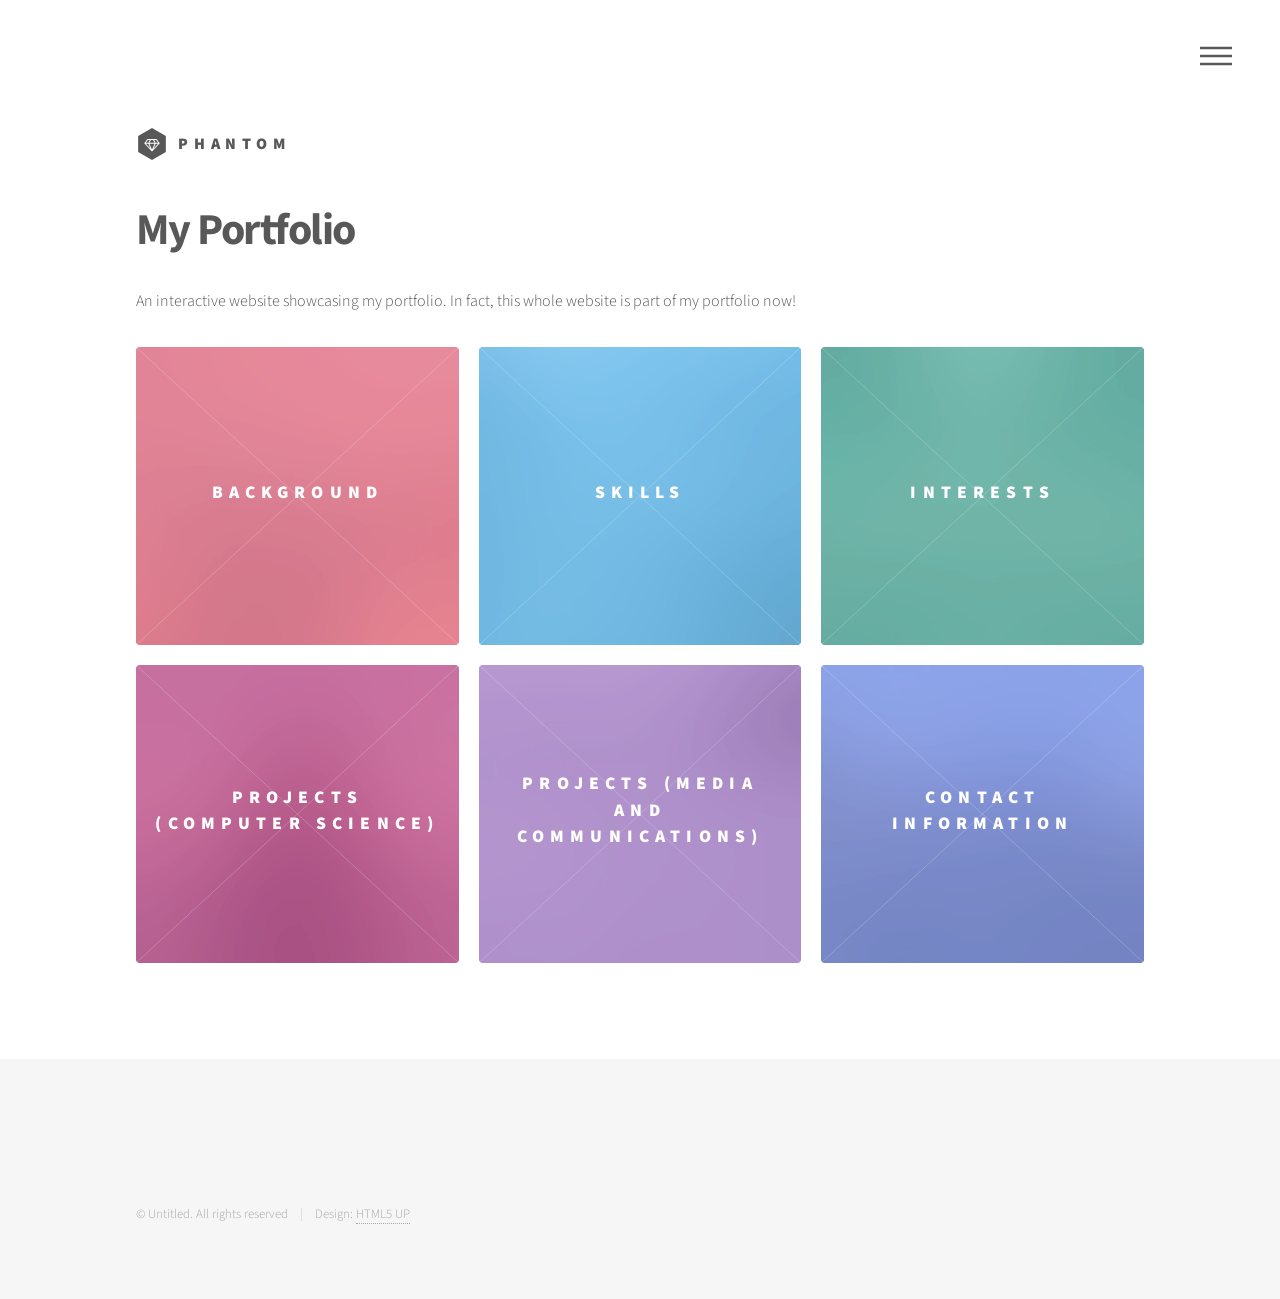
<file: html5up-phantom/index.html>
<!DOCTYPE HTML>
<!--
	Phantom by HTML5 UP
	html5up.net | @ajlkn
	Free for personal and commercial use under the CCA 3.0 license (html5up.net/license)
-->
<html>
	<head>
		<title>Phantom by HTML5 UP</title>
		<meta charset="utf-8" />
		<meta name="viewport" content="width=device-width, initial-scale=1, user-scalable=no" />
		<link rel="stylesheet" href="assets/css/main.css" />
		<noscript><link rel="stylesheet" href="assets/css/noscript.css" /></noscript>
	</head>
	<body class="is-preload">
		<!-- Wrapper -->
			<div id="wrapper">

				<!-- Header -->
					<header id="header">
						<div class="inner">

							<!-- Logo -->
								<a href="index.html" class="logo">
									<span class="symbol"><img src="images/logo.svg" alt="" /></span><span class="title">Phantom</span>
								</a>

							<!-- Nav -->
								<nav>
									<ul>
										<li><a href="#menu">Menu</a></li>
									</ul>
								</nav>

						</div>
					</header>

				<!-- Menu -->
					<nav id="menu">
						<h2>Menu</h2>
						<ul>
							<li><a href="index.html">Home</a></li>
							<li><a href="generic.html">Background</a></li>
							<li><a href="generic2.html">Skills</a></li>
							<li><a href="generic3.html">Interests</a></li>
							<li><a href="generic4.html">Projects (Computer Science)</a></li>
							<li><a href="generic5.html">Projects (Media/Comm)</a></li>
							<li><a href="generic6.html">Contact</a></li>
							<li><a href="elements.html">Elements</a></li>	
						</ul>
					</nav>

				<!-- Main -->
					<div id="main">
						<div class="inner">
							<header>
								<h1>My Portfolio</h1>
								<p>An interactive website showcasing my portfolio. In fact, this whole website is part of my portfolio now!</p>
							</header>
							<section class="tiles">
								<article class="style1">
									<span class="image">
										<img src="images/pic01.jpg" alt="" />
									</span>
									<a href="generic.html">
										<h2>Background</h2>
										<div class="content">
											<p>A little about me.</p>
										</div>
									</a>
								</article>
								<article class="style2">
									<span class="image">
										<img src="images/pic02.jpg" alt="" />
									</span>
									<a href="generic2.html">
										<h2>Skills</h2>
										<div class="content">
											<p>Things I can do.</p>
										</div>
									</a>
								</article>
								<article class="style3">
									<span class="image">
										<img src="images/pic03.jpg" alt="" />
									</span>
									<a href="generic3.html">
										<h2>Interests</h2>
										<div class="content">
											<p>A little extra.</p>
										</div>
									</a>
								</article>
								<article class="style4">
									<span class="image">
										<img src="images/pic04.jpg" alt="" />
									</span>
									<a href="generic4.html">
										<h2>Projects (Computer Science)</h2>
										<div class="content">
											<p>What I can code.</p>
										</div>
									</a>
								</article>
								<article class="style5">
									<span class="image">
										<img src="images/pic05.jpg" alt="" />
									</span>
									<a href="generic5.html">
										<h2>Projects (Media and Communications)</h2>
										<div class="content">
											<p>What I can show.</p>
										</div>
									</a>
								</article>
								<article class="style6">
									<span class="image">
										<img src="images/pic06.jpg" alt="" />
									</span>
									<a href="generic6.html">
										<h2>Contact Information</h2>
										<div class="content">
											<p>Let's get in touch.</p>
										</div>
									</a>
								</article>
								
							</section>
						</div>
					</div>

				<!-- Footer -->
					<footer id="footer">
						<div class="inner">
							<section>
								
							</section>
							<ul class="copyright">
								<li>&copy; Untitled. All rights reserved</li><li>Design: <a href="http://html5up.net">HTML5 UP</a></li>
							</ul>
						</div>
					</footer>

			</div>

		<!-- Scripts -->
			<script src="assets/js/jquery.min.js"></script>
			<script src="assets/js/browser.min.js"></script>
			<script src="assets/js/breakpoints.min.js"></script>
			<script src="assets/js/util.js"></script>
			<script src="assets/js/main.js"></script>

	</body>
</html>
</file>
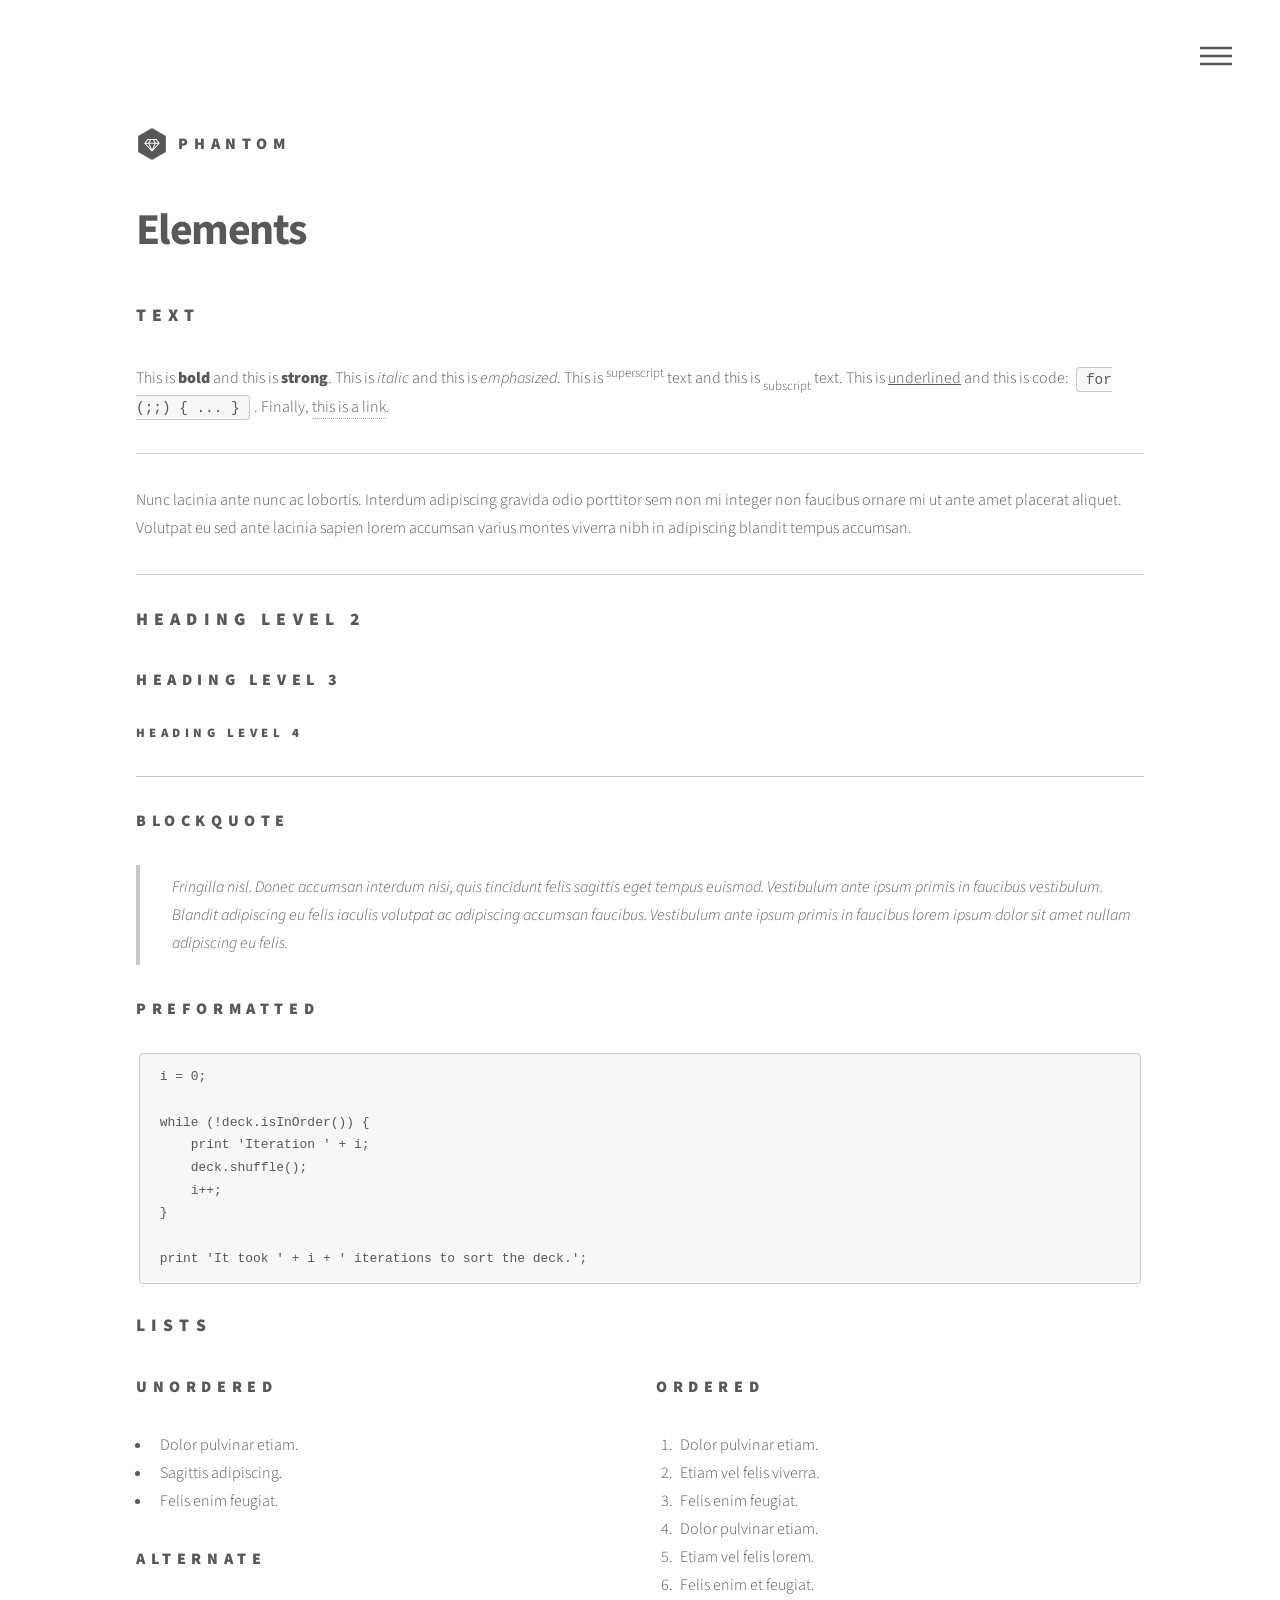
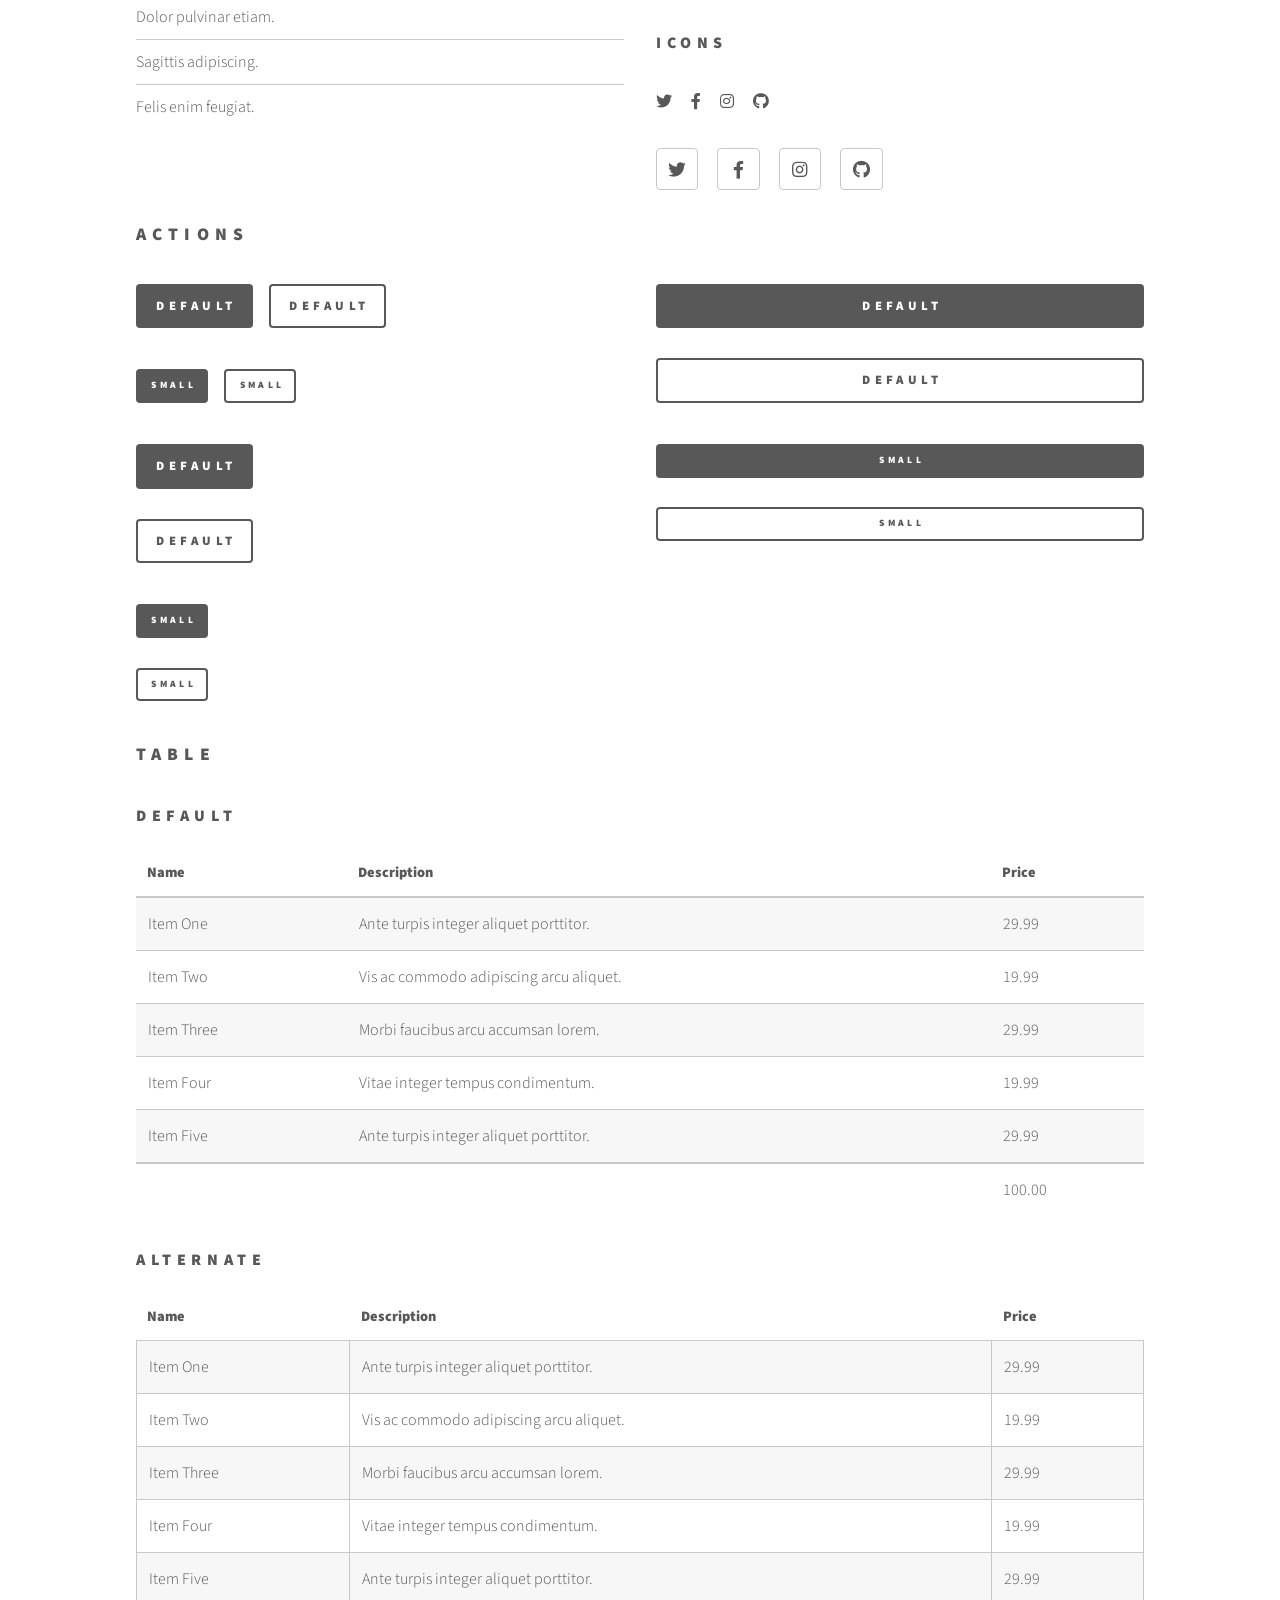
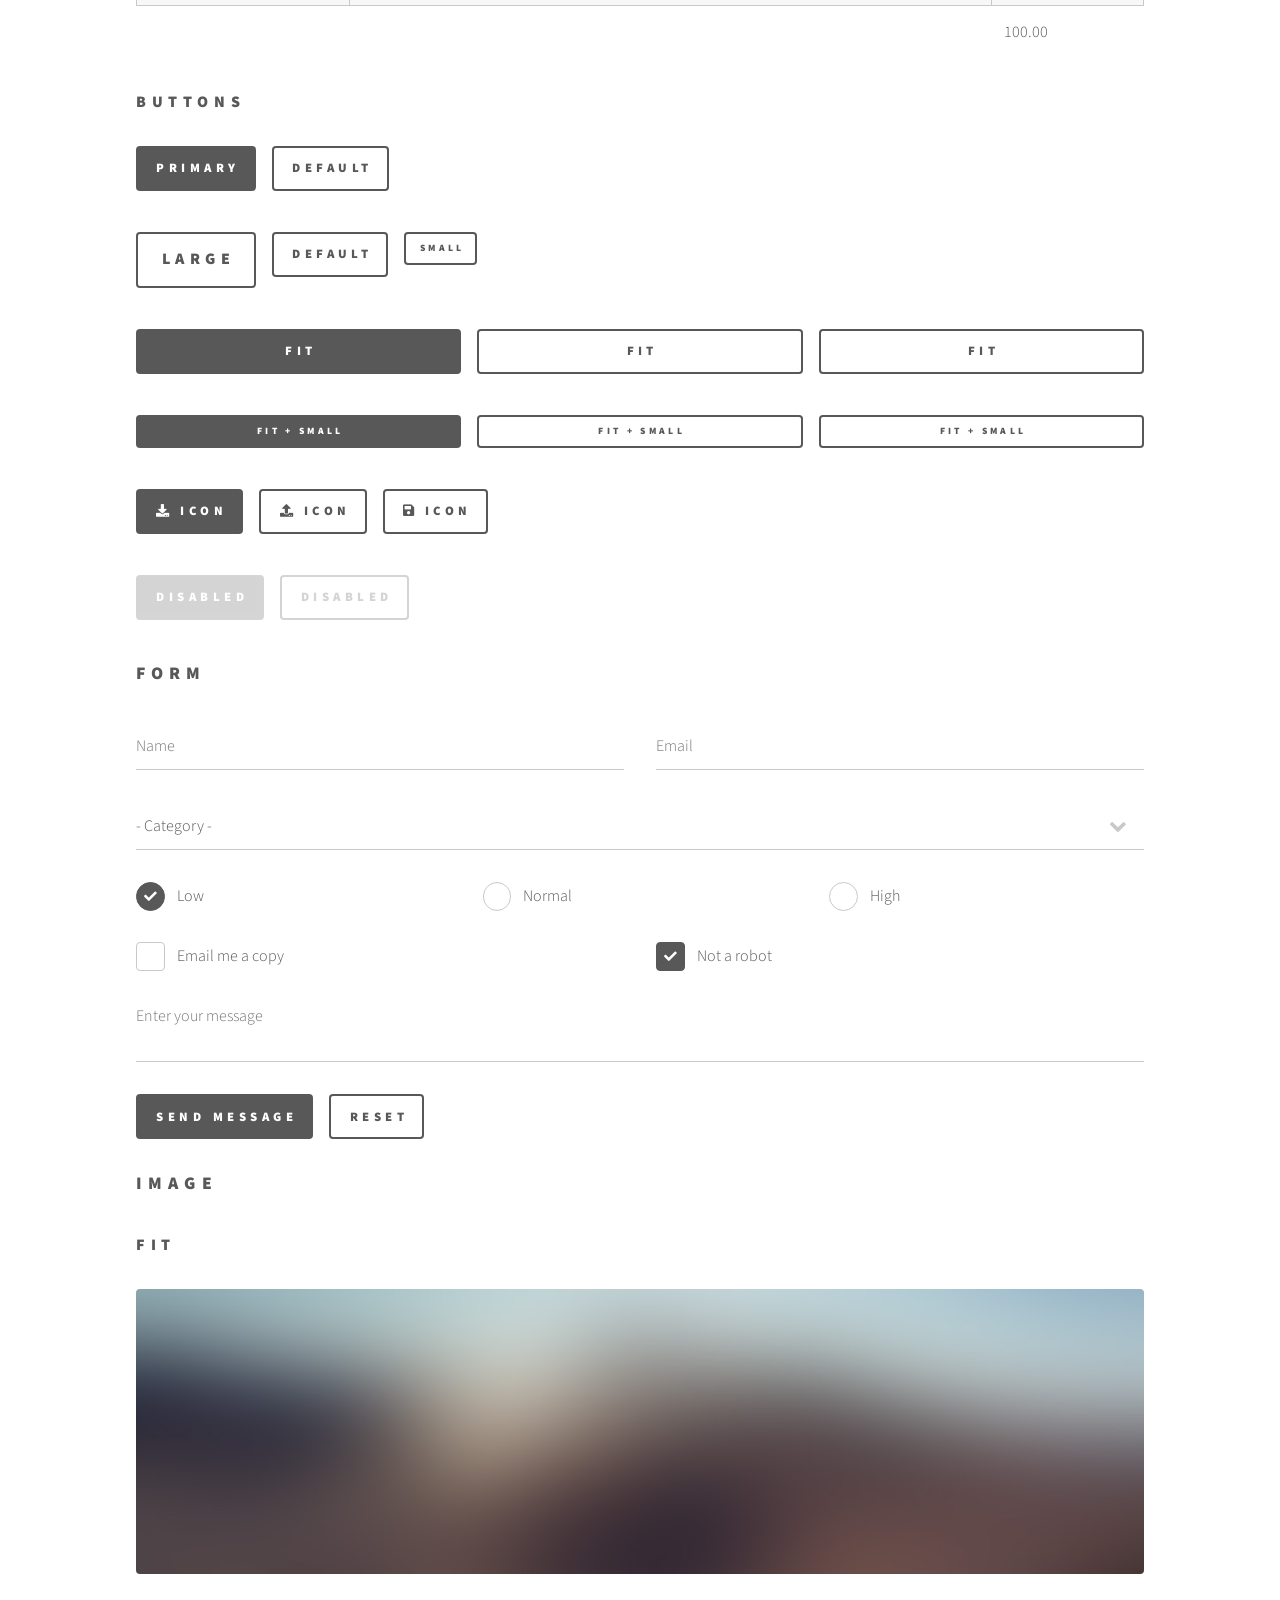
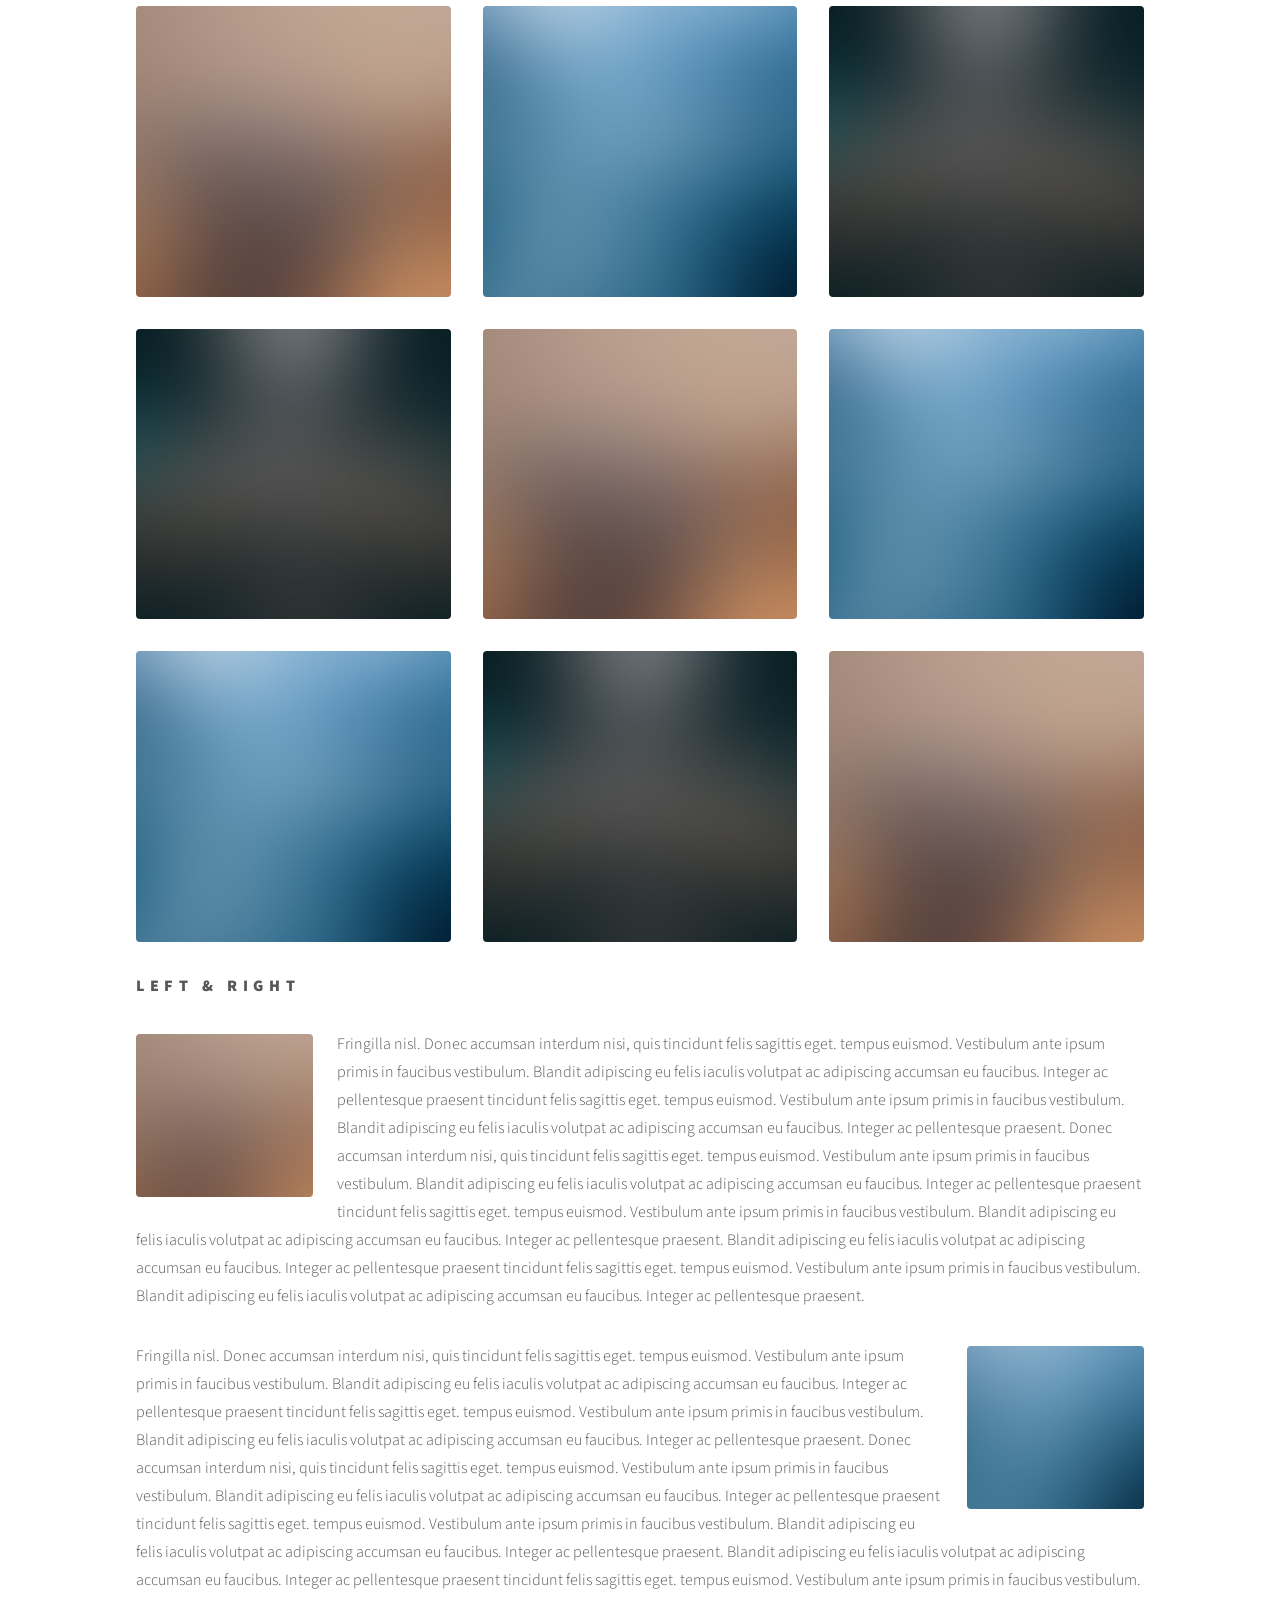
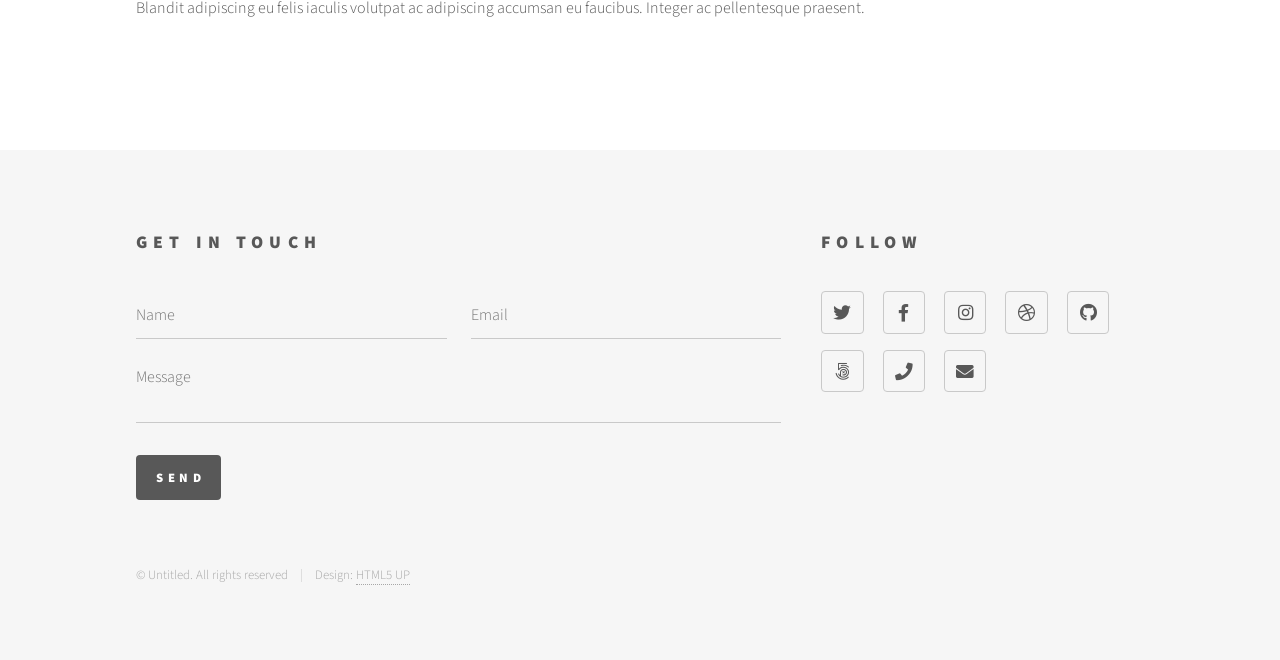
<file: html5up-phantom/elements.html>
<!DOCTYPE HTML>
<!--
	Phantom by HTML5 UP
	html5up.net | @ajlkn
	Free for personal and commercial use under the CCA 3.0 license (html5up.net/license)
-->
<html>
	<head>
		<title>Elements - Phantom by HTML5 UP</title>
		<meta charset="utf-8" />
		<meta name="viewport" content="width=device-width, initial-scale=1, user-scalable=no" />
		<link rel="stylesheet" href="assets/css/main.css" />
		<noscript><link rel="stylesheet" href="assets/css/noscript.css" /></noscript>
	</head>
	<body class="is-preload">
		<!-- Wrapper -->
			<div id="wrapper">

				<!-- Header -->
					<header id="header">
						<div class="inner">

							<!-- Logo -->
								<a href="index.html" class="logo">
									<span class="symbol"><img src="images/logo.svg" alt="" /></span><span class="title">Phantom</span>
								</a>

							<!-- Nav -->
								<nav>
									<ul>
										<li><a href="#menu">Menu</a></li>
									</ul>
								</nav>

						</div>
					</header>

				<!-- Menu -->
					<nav id="menu">
						<h2>Menu</h2>
						<ul>
							<li><a href="index.html">Home</a></li>
							<li><a href="generic.html">Ipsum veroeros</a></li>
							<li><a href="generic2.html">Tempus etiam</a></li>
							<li><a href="generic3.html">Consequat dolor</a></li>
							<li><a href="elements.html">Elements</a></li>
						</ul>
					</nav>

				<!-- Main -->
					<div id="main">
						<div class="inner">
							<h1>Elements</h1>

							<!-- Text -->
								<section>
									<h2>Text</h2>
									<p>This is <b>bold</b> and this is <strong>strong</strong>. This is <i>italic</i> and this is <em>emphasized</em>.
									This is <sup>superscript</sup> text and this is <sub>subscript</sub> text.
									This is <u>underlined</u> and this is code: <code>for (;;) { ... }</code>. Finally, <a href="#">this is a link</a>.</p>
									<hr />
									<p>Nunc lacinia ante nunc ac lobortis. Interdum adipiscing gravida odio porttitor sem non mi integer non faucibus ornare mi ut ante amet placerat aliquet. Volutpat eu sed ante lacinia sapien lorem accumsan varius montes viverra nibh in adipiscing blandit tempus accumsan.</p>
									<hr />
									<h2>Heading Level 2</h2>
									<h3>Heading Level 3</h3>
									<h4>Heading Level 4</h4>
									<hr />
									<h3>Blockquote</h3>
									<blockquote>Fringilla nisl. Donec accumsan interdum nisi, quis tincidunt felis sagittis eget tempus euismod. Vestibulum ante ipsum primis in faucibus vestibulum. Blandit adipiscing eu felis iaculis volutpat ac adipiscing accumsan faucibus. Vestibulum ante ipsum primis in faucibus lorem ipsum dolor sit amet nullam adipiscing eu felis.</blockquote>
									<h3>Preformatted</h3>
									<pre><code>i = 0;

while (!deck.isInOrder()) {
    print 'Iteration ' + i;
    deck.shuffle();
    i++;
}

print 'It took ' + i + ' iterations to sort the deck.';</code></pre>
								</section>

							<!-- Lists -->
								<section>
									<h2>Lists</h2>
									<div class="row">
										<div class="col-6 col-12-medium">
											<h3>Unordered</h3>
											<ul>
												<li>Dolor pulvinar etiam.</li>
												<li>Sagittis adipiscing.</li>
												<li>Felis enim feugiat.</li>
											</ul>
											<h3>Alternate</h3>
											<ul class="alt">
												<li>Dolor pulvinar etiam.</li>
												<li>Sagittis adipiscing.</li>
												<li>Felis enim feugiat.</li>
											</ul>
										</div>
										<div class="col-6 col-12-medium">
											<h3>Ordered</h3>
											<ol>
												<li>Dolor pulvinar etiam.</li>
												<li>Etiam vel felis viverra.</li>
												<li>Felis enim feugiat.</li>
												<li>Dolor pulvinar etiam.</li>
												<li>Etiam vel felis lorem.</li>
												<li>Felis enim et feugiat.</li>
											</ol>
											<h3>Icons</h3>
											<ul class="icons">
												<li><a href="#" class="icon brands style1 fa-twitter"><span class="label">Twitter</span></a></li>
												<li><a href="#" class="icon brands style1 fa-facebook-f"><span class="label">Facebook</span></a></li>
												<li><a href="#" class="icon brands style1 fa-instagram"><span class="label">Instagram</span></a></li>
												<li><a href="#" class="icon brands style1 fa-github"><span class="label">Github</span></a></li>
											</ul>
											<ul class="icons">
												<li><a href="#" class="icon brands style2 fa-twitter"><span class="label">Twitter</span></a></li>
												<li><a href="#" class="icon brands style2 fa-facebook-f"><span class="label">Facebook</span></a></li>
												<li><a href="#" class="icon brands style2 fa-instagram"><span class="label">Instagram</span></a></li>
												<li><a href="#" class="icon brands style2 fa-github"><span class="label">Github</span></a></li>
											</ul>
										</div>
									</div>
									<h2>Actions</h2>
									<div class="row">
										<div class="col-6 col-12-medium">
											<ul class="actions">
												<li><a href="#" class="button primary">Default</a></li>
												<li><a href="#" class="button">Default</a></li>
											</ul>
											<ul class="actions small">
												<li><a href="#" class="button primary small">Small</a></li>
												<li><a href="#" class="button small">Small</a></li>
											</ul>
											<ul class="actions stacked">
												<li><a href="#" class="button primary">Default</a></li>
												<li><a href="#" class="button">Default</a></li>
											</ul>
											<ul class="actions stacked">
												<li><a href="#" class="button primary small">Small</a></li>
												<li><a href="#" class="button small">Small</a></li>
											</ul>
										</div>
										<div class="col-6 col-12-medium">
											<ul class="actions stacked">
												<li><a href="#" class="button primary fit">Default</a></li>
												<li><a href="#" class="button fit">Default</a></li>
											</ul>
											<ul class="actions stacked">
												<li><a href="#" class="button primary small fit">Small</a></li>
												<li><a href="#" class="button small fit">Small</a></li>
											</ul>
										</div>
									</div>
								</section>

							<!-- Table -->
								<section>
									<h2>Table</h2>
									<h3>Default</h3>
									<div class="table-wrapper">
										<table>
											<thead>
												<tr>
													<th>Name</th>
													<th>Description</th>
													<th>Price</th>
												</tr>
											</thead>
											<tbody>
												<tr>
													<td>Item One</td>
													<td>Ante turpis integer aliquet porttitor.</td>
													<td>29.99</td>
												</tr>
												<tr>
													<td>Item Two</td>
													<td>Vis ac commodo adipiscing arcu aliquet.</td>
													<td>19.99</td>
												</tr>
												<tr>
													<td>Item Three</td>
													<td> Morbi faucibus arcu accumsan lorem.</td>
													<td>29.99</td>
												</tr>
												<tr>
													<td>Item Four</td>
													<td>Vitae integer tempus condimentum.</td>
													<td>19.99</td>
												</tr>
												<tr>
													<td>Item Five</td>
													<td>Ante turpis integer aliquet porttitor.</td>
													<td>29.99</td>
												</tr>
											</tbody>
											<tfoot>
												<tr>
													<td colspan="2"></td>
													<td>100.00</td>
												</tr>
											</tfoot>
										</table>
									</div>

									<h3>Alternate</h3>
									<div class="table-wrapper">
										<table class="alt">
											<thead>
												<tr>
													<th>Name</th>
													<th>Description</th>
													<th>Price</th>
												</tr>
											</thead>
											<tbody>
												<tr>
													<td>Item One</td>
													<td>Ante turpis integer aliquet porttitor.</td>
													<td>29.99</td>
												</tr>
												<tr>
													<td>Item Two</td>
													<td>Vis ac commodo adipiscing arcu aliquet.</td>
													<td>19.99</td>
												</tr>
												<tr>
													<td>Item Three</td>
													<td> Morbi faucibus arcu accumsan lorem.</td>
													<td>29.99</td>
												</tr>
												<tr>
													<td>Item Four</td>
													<td>Vitae integer tempus condimentum.</td>
													<td>19.99</td>
												</tr>
												<tr>
													<td>Item Five</td>
													<td>Ante turpis integer aliquet porttitor.</td>
													<td>29.99</td>
												</tr>
											</tbody>
											<tfoot>
												<tr>
													<td colspan="2"></td>
													<td>100.00</td>
												</tr>
											</tfoot>
										</table>
									</div>
								</section>

							<!-- Buttons -->
								<section>
									<h3>Buttons</h3>
									<ul class="actions">
										<li><a href="#" class="button primary">Primary</a></li>
										<li><a href="#" class="button">Default</a></li>
									</ul>
									<ul class="actions">
										<li><a href="#" class="button large">Large</a></li>
										<li><a href="#" class="button">Default</a></li>
										<li><a href="#" class="button small">Small</a></li>
									</ul>
									<ul class="actions fit">
										<li><a href="#" class="button primary fit">Fit</a></li>
										<li><a href="#" class="button fit">Fit</a></li>
										<li><a href="#" class="button fit">Fit</a></li>
									</ul>
									<ul class="actions fit small">
										<li><a href="#" class="button primary fit small">Fit + Small</a></li>
										<li><a href="#" class="button fit small">Fit + Small</a></li>
										<li><a href="#" class="button fit small">Fit + Small</a></li>
									</ul>
									<ul class="actions">
										<li><a href="#" class="button primary icon solid fa-download">Icon</a></li>
										<li><a href="#" class="button icon solid fa-upload">Icon</a></li>
										<li><a href="#" class="button icon solid fa-save">Icon</a></li>
									</ul>
									<ul class="actions">
										<li><span class="button primary disabled">Disabled</span></li>
										<li><span class="button disabled">Disabled</span></li>
									</ul>
								</section>

							<!-- Form -->
								<section>
									<h2>Form</h2>
									<form method="post" action="#">
										<div class="row gtr-uniform">
											<div class="col-6 col-12-xsmall">
												<input type="text" name="demo-name" id="demo-name" value="" placeholder="Name" />
											</div>
											<div class="col-6 col-12-xsmall">
												<input type="email" name="demo-email" id="demo-email" value="" placeholder="Email" />
											</div>
											<div class="col-12">
												<select name="demo-category" id="demo-category">
													<option value="">- Category -</option>
													<option value="1">Manufacturing</option>
													<option value="1">Shipping</option>
													<option value="1">Administration</option>
													<option value="1">Human Resources</option>
												</select>
											</div>
											<div class="col-4 col-12-small">
												<input type="radio" id="demo-priority-low" name="demo-priority" checked>
												<label for="demo-priority-low">Low</label>
											</div>
											<div class="col-4 col-12-small">
												<input type="radio" id="demo-priority-normal" name="demo-priority">
												<label for="demo-priority-normal">Normal</label>
											</div>
											<div class="col-4 col-12-small">
												<input type="radio" id="demo-priority-high" name="demo-priority">
												<label for="demo-priority-high">High</label>
											</div>
											<div class="col-6 col-12-small">
												<input type="checkbox" id="demo-copy" name="demo-copy">
												<label for="demo-copy">Email me a copy</label>
											</div>
											<div class="col-6 col-12-small">
												<input type="checkbox" id="demo-human" name="demo-human" checked>
												<label for="demo-human">Not a robot</label>
											</div>
											<div class="col-12">
												<textarea name="demo-message" id="demo-message" placeholder="Enter your message" rows="6"></textarea>
											</div>
											<div class="col-12">
												<ul class="actions">
													<li><input type="submit" value="Send Message" class="primary" /></li>
													<li><input type="reset" value="Reset" /></li>
												</ul>
											</div>
										</div>
									</form>
								</section>

							<!-- Image -->
								<section>
									<h2>Image</h2>
									<h3>Fit</h3>
									<div class="box alt">
										<div class="row gtr-uniform">
											<div class="col-12"><span class="image fit"><img src="images/pic13.jpg" alt="" /></span></div>
											<div class="col-4"><span class="image fit"><img src="images/pic01.jpg" alt="" /></span></div>
											<div class="col-4"><span class="image fit"><img src="images/pic02.jpg" alt="" /></span></div>
											<div class="col-4"><span class="image fit"><img src="images/pic03.jpg" alt="" /></span></div>
											<div class="col-4"><span class="image fit"><img src="images/pic03.jpg" alt="" /></span></div>
											<div class="col-4"><span class="image fit"><img src="images/pic01.jpg" alt="" /></span></div>
											<div class="col-4"><span class="image fit"><img src="images/pic02.jpg" alt="" /></span></div>
											<div class="col-4"><span class="image fit"><img src="images/pic02.jpg" alt="" /></span></div>
											<div class="col-4"><span class="image fit"><img src="images/pic03.jpg" alt="" /></span></div>
											<div class="col-4"><span class="image fit"><img src="images/pic01.jpg" alt="" /></span></div>
										</div>
									</div>
									<h3>Left &amp; Right</h3>
									<p><span class="image left"><img src="images/pic14.jpg" alt="" /></span>Fringilla nisl. Donec accumsan interdum nisi, quis tincidunt felis sagittis eget. tempus euismod. Vestibulum ante ipsum primis in faucibus vestibulum. Blandit adipiscing eu felis iaculis volutpat ac adipiscing accumsan eu faucibus. Integer ac pellentesque praesent tincidunt felis sagittis eget. tempus euismod. Vestibulum ante ipsum primis in faucibus vestibulum. Blandit adipiscing eu felis iaculis volutpat ac adipiscing accumsan eu faucibus. Integer ac pellentesque praesent. Donec accumsan interdum nisi, quis tincidunt felis sagittis eget. tempus euismod. Vestibulum ante ipsum primis in faucibus vestibulum. Blandit adipiscing eu felis iaculis volutpat ac adipiscing accumsan eu faucibus. Integer ac pellentesque praesent tincidunt felis sagittis eget. tempus euismod. Vestibulum ante ipsum primis in faucibus vestibulum. Blandit adipiscing eu felis iaculis volutpat ac adipiscing accumsan eu faucibus. Integer ac pellentesque praesent. Blandit adipiscing eu felis iaculis volutpat ac adipiscing accumsan eu faucibus. Integer ac pellentesque praesent tincidunt felis sagittis eget. tempus euismod. Vestibulum ante ipsum primis in faucibus vestibulum. Blandit adipiscing eu felis iaculis volutpat ac adipiscing accumsan eu faucibus. Integer ac pellentesque praesent.</p>
									<p><span class="image right"><img src="images/pic15.jpg" alt="" /></span>Fringilla nisl. Donec accumsan interdum nisi, quis tincidunt felis sagittis eget. tempus euismod. Vestibulum ante ipsum primis in faucibus vestibulum. Blandit adipiscing eu felis iaculis volutpat ac adipiscing accumsan eu faucibus. Integer ac pellentesque praesent tincidunt felis sagittis eget. tempus euismod. Vestibulum ante ipsum primis in faucibus vestibulum. Blandit adipiscing eu felis iaculis volutpat ac adipiscing accumsan eu faucibus. Integer ac pellentesque praesent. Donec accumsan interdum nisi, quis tincidunt felis sagittis eget. tempus euismod. Vestibulum ante ipsum primis in faucibus vestibulum. Blandit adipiscing eu felis iaculis volutpat ac adipiscing accumsan eu faucibus. Integer ac pellentesque praesent tincidunt felis sagittis eget. tempus euismod. Vestibulum ante ipsum primis in faucibus vestibulum. Blandit adipiscing eu felis iaculis volutpat ac adipiscing accumsan eu faucibus. Integer ac pellentesque praesent. Blandit adipiscing eu felis iaculis volutpat ac adipiscing accumsan eu faucibus. Integer ac pellentesque praesent tincidunt felis sagittis eget. tempus euismod. Vestibulum ante ipsum primis in faucibus vestibulum. Blandit adipiscing eu felis iaculis volutpat ac adipiscing accumsan eu faucibus. Integer ac pellentesque praesent.</p>
								</section>

						</div>
					</div>

				<!-- Footer -->
					<footer id="footer">
						<div class="inner">
							<section>
								<h2>Get in touch</h2>
								<form method="post" action="#">
									<div class="fields">
										<div class="field half">
											<input type="text" name="name" id="name" placeholder="Name" />
										</div>
										<div class="field half">
											<input type="email" name="email" id="email" placeholder="Email" />
										</div>
										<div class="field">
											<textarea name="message" id="message" placeholder="Message"></textarea>
										</div>
									</div>
									<ul class="actions">
										<li><input type="submit" value="Send" class="primary" /></li>
									</ul>
								</form>
							</section>
							<section>
								<h2>Follow</h2>
								<ul class="icons">
									<li><a href="#" class="icon brands style2 fa-twitter"><span class="label">Twitter</span></a></li>
									<li><a href="#" class="icon brands style2 fa-facebook-f"><span class="label">Facebook</span></a></li>
									<li><a href="#" class="icon brands style2 fa-instagram"><span class="label">Instagram</span></a></li>
									<li><a href="#" class="icon brands style2 fa-dribbble"><span class="label">Dribbble</span></a></li>
									<li><a href="#" class="icon brands style2 fa-github"><span class="label">GitHub</span></a></li>
									<li><a href="#" class="icon brands style2 fa-500px"><span class="label">500px</span></a></li>
									<li><a href="#" class="icon solid style2 fa-phone"><span class="label">Phone</span></a></li>
									<li><a href="#" class="icon solid style2 fa-envelope"><span class="label">Email</span></a></li>
								</ul>
							</section>
							<ul class="copyright">
								<li>&copy; Untitled. All rights reserved</li><li>Design: <a href="http://html5up.net">HTML5 UP</a></li>
							</ul>
						</div>
					</footer>

			</div>

		<!-- Scripts -->
			<script src="assets/js/jquery.min.js"></script>
			<script src="assets/js/browser.min.js"></script>
			<script src="assets/js/breakpoints.min.js"></script>
			<script src="assets/js/util.js"></script>
			<script src="assets/js/main.js"></script>

	</body>
</html>
</file>
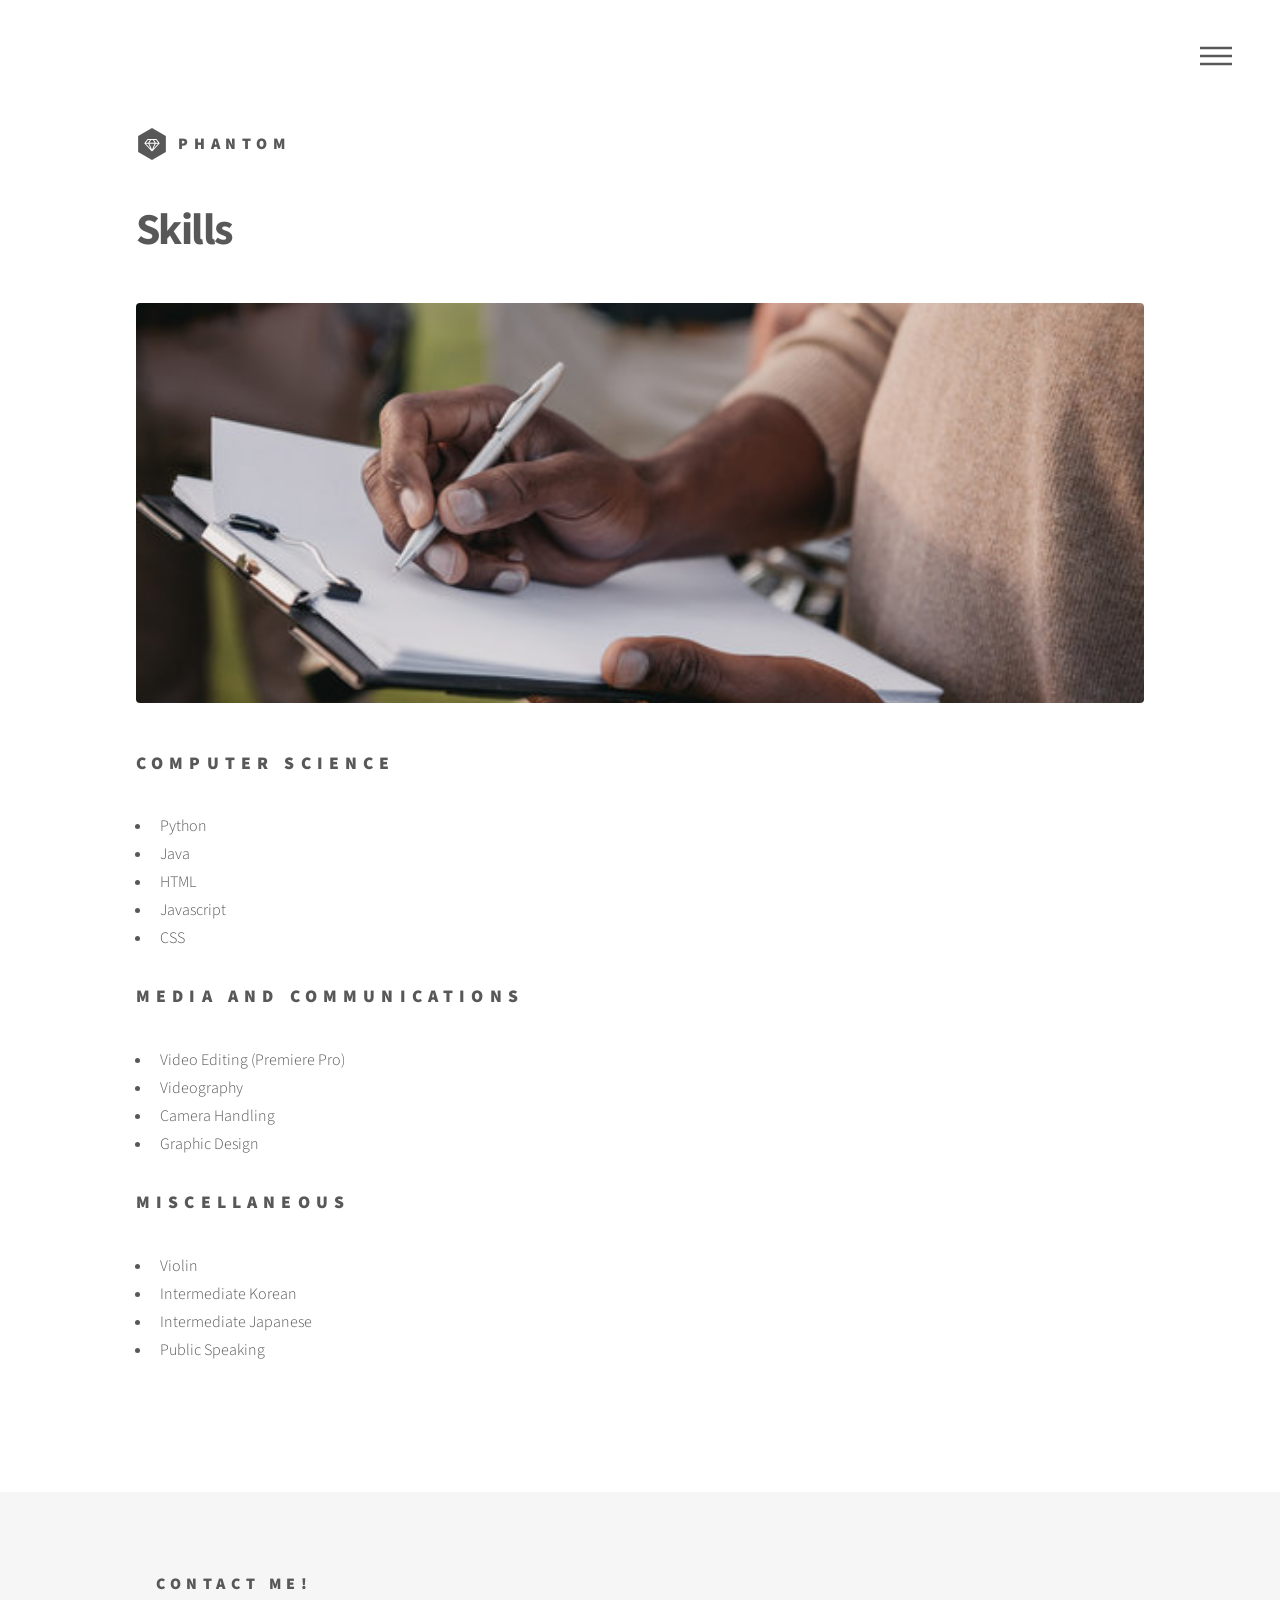
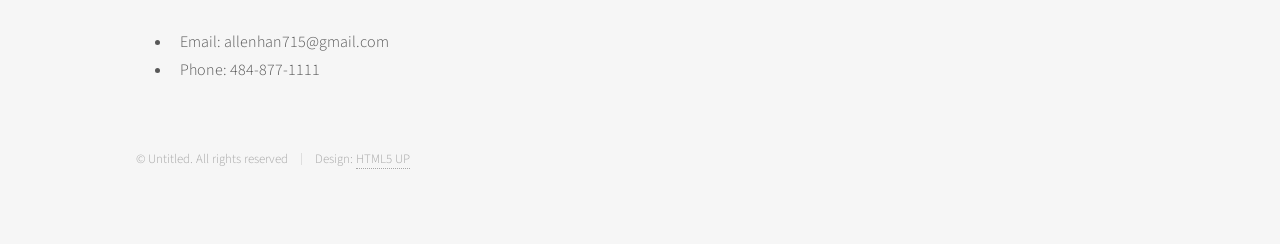
<file: html5up-phantom/generic2.html>
<!DOCTYPE HTML>
<!--
	Phantom by HTML5 UP
	html5up.net | @ajlkn
	Free for personal and commercial use under the CCA 3.0 license (html5up.net/license)
-->
<html>
	<head>
		<title>Generic - Phantom by HTML5 UP</title>
		<meta charset="utf-8" />
		<meta name="viewport" content="width=device-width, initial-scale=1, user-scalable=no" />
		<link rel="stylesheet" href="assets/css/main.css" />
		<noscript><link rel="stylesheet" href="assets/css/noscript.css" /></noscript>
	</head>
	<body class="is-preload">
		<!-- Wrapper -->
			<div id="wrapper">

				<!-- Header -->
					<header id="header">
						<div class="inner">

							<!-- Logo -->
								<a href="index.html" class="logo">
									<span class="symbol"><img src="images/logo.svg" alt="" /></span><span class="title">Phantom</span>
								</a>

							<!-- Nav -->
								<nav>
									<ul>
										<li><a href="#menu">Menu</a></li>
									</ul>
								</nav>

						</div>
					</header>

				<!-- Menu -->
					<nav id="menu">
						<h2>Menu</h2>
						<ul>
							<li><a href="index.html">Home</a></li>
							<li><a href="generic.html">Background</a></li>
							<li><a href="generic2.html">Skills</a></li>
							<li><a href="generic3.html">Interests</a></li>
							<li><a href="generic4.html">Projects (Computer Science)</a></li>
							<li><a href="generic5.html">Projects (Media/Comm)</a></li>
							<li><a href="generic6.html">Contact</a></li>
							<li><a href="elements.html">Elements</a></li>	
						</ul>
					</nav>

				<!-- Main -->
					<div id="main">
						<div class="inner">
							<h1>Skills</h1>
							<img class="image crop" src="images/skills.jpg" alt="" /></span>
							<h2>Computer Science</h2>
							<ul>
								<li>Python</li>
								<li>Java</li>
								<li>HTML</li>
								<li>Javascript</li>
								<li>CSS</li>
							</ul>

							<h2>Media and Communications</h2>
							<ul>
								<li>Video Editing (Premiere Pro)</li>
								<li>Videography</li>
								<li>Camera Handling</li>
								<li>Graphic Design</li>
							</ul>

							<h2>Miscellaneous</h2>
							<ul>
								<li>Violin</li>
								<li>Intermediate Korean</li>
								<li>Intermediate Japanese</li>	
								<li>Public Speaking</li>
							</ul>
						</div>
					</div>

				<!-- Footer -->
					<footer id="footer">
						<div class="inner">
							<section>
								<h3 class="margin-left">Contact Me!</h3>
								<ul class="margin-left">
									<li>Email: allenhan715@gmail.com</li>
									<li>Phone: 484-877-1111</li>
								</ul>
							</section>
							<ul class="copyright">
								<li>&copy; Untitled. All rights reserved</li><li>Design: <a href="http://html5up.net">HTML5 UP</a></li>
							</ul>
						</div>
					</footer>

			</div>

		<!-- Scripts -->
			<script src="assets/js/jquery.min.js"></script>
			<script src="assets/js/browser.min.js"></script>
			<script src="assets/js/breakpoints.min.js"></script>
			<script src="assets/js/util.js"></script>
			<script src="assets/js/main.js"></script>

	</body>
</html>
</file>
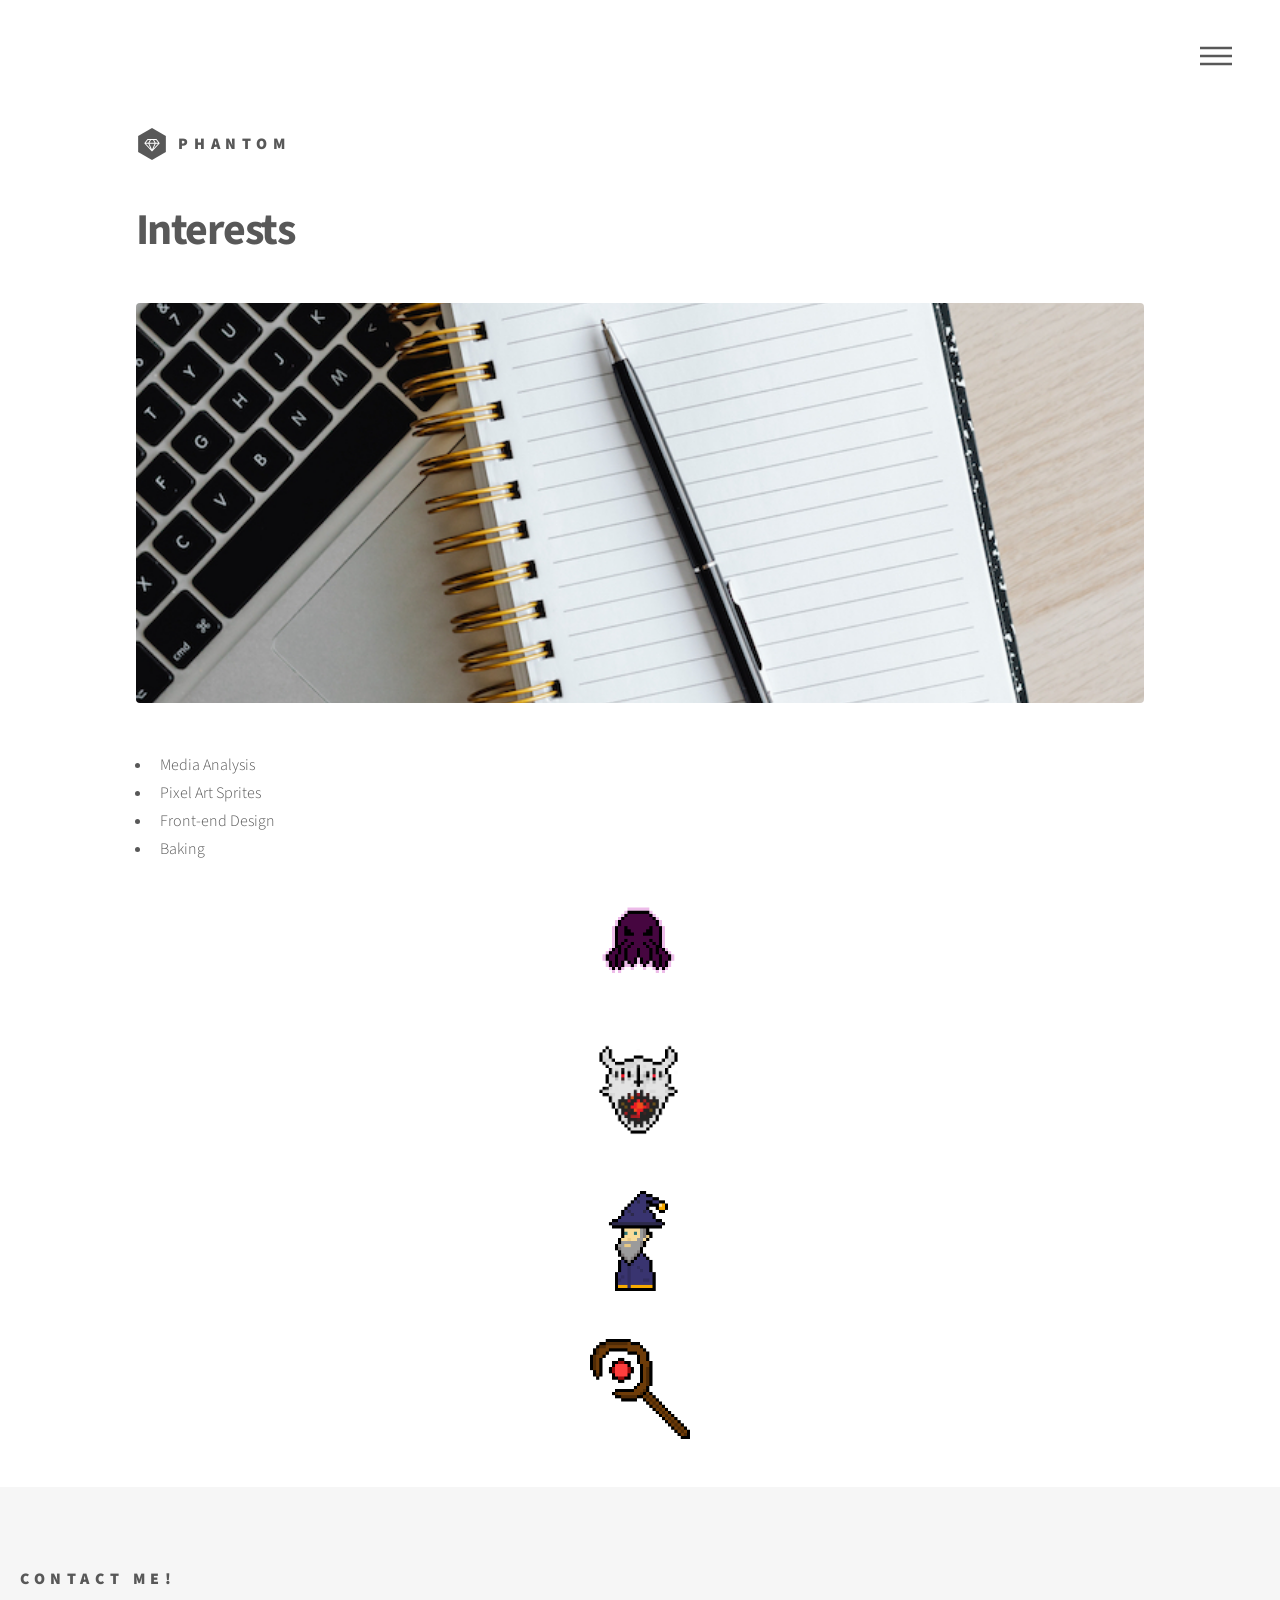
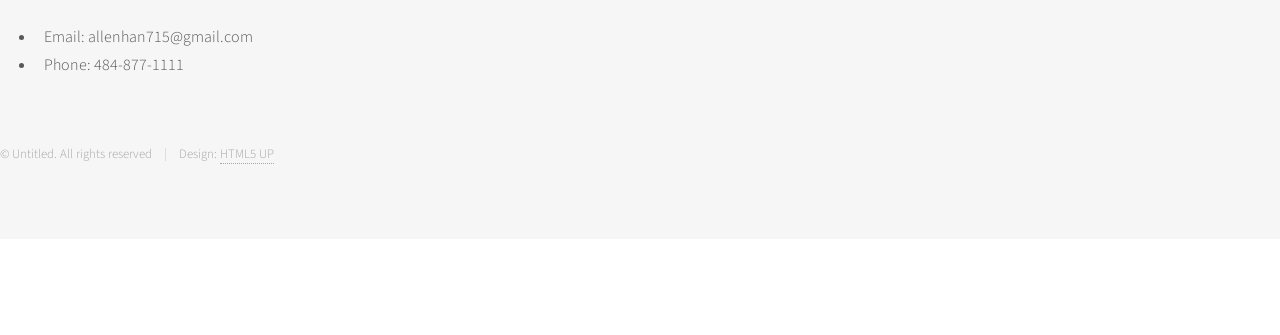
<file: html5up-phantom/generic3.html>
<!DOCTYPE HTML>
<!--
	Phantom by HTML5 UP
	html5up.net | @ajlkn
	Free for personal and commercial use under the CCA 3.0 license (html5up.net/license)
-->
<html>
	<head>
		<title>Generic - Phantom by HTML5 UP</title>
		<meta charset="utf-8" />
		<meta name="viewport" content="width=device-width, initial-scale=1, user-scalable=no" />
		<link rel="stylesheet" href="assets/css/main.css" />
		<noscript><link rel="stylesheet" href="assets/css/noscript.css" /></noscript>
	</head>
	<body class="is-preload">
		<!-- Wrapper -->
			<div id="wrapper">

				<!-- Header -->
					<header id="header">
						<div class="inner">

							<!-- Logo -->
								<a href="index.html" class="logo">
									<span class="symbol"><img src="images/logo.svg" alt="" /></span><span class="title">Phantom</span>
								</a>

							<!-- Nav -->
								<nav>
									<ul>
										<li><a href="#menu">Menu</a></li>
									</ul>
								</nav>

						</div>
					</header>

				<!-- Menu -->
					<nav id="menu">
						<h2>Menu</h2>
						<ul>
							<li><a href="index.html">Home</a></li>
							<li><a href="generic.html">Background</a></li>
							<li><a href="generic2.html">Skills</a></li>
							<li><a href="generic3.html">Interests</a></li>
							<li><a href="generic4.html">Projects (Computer Science)</a></li>
							<li><a href="generic5.html">Projects (Media/Comm)</a></li>
							<li><a href="generic6.html">Contact</a></li>
							<li><a href="elements.html">Elements</a></li>	
						</ul>
					</nav>

				<!-- Main -->
					<div id="main">
						<div class="inner">
							<h1>Interests</h1>
							<img class="image crop" src="images/interests.jpg" alt="" />
							<ul>
								<li>Media Analysis</li>
								<li>Pixel Art Sprites</li>
								<li>Front-end Design</li>
								<li>Baking</li>
							</ul>
							<img class="sprite" src="images/octodude.gif" alt="octodude">
							<img class="sprite" src="images/freaker.gif" alt="octodude">
							<img class="sprite" src="images/wizard.gif" alt="octodude">
							<img class="sprite" src="images/staff.gif" alt="octodude">
					</div>

				<!-- Footer -->
					<footer id="footer">
						<div class="inner">
							<section>
								<h3 class="margin-left">Contact Me!</h3>
								<ul class="margin-left">
									<li>Email: allenhan715@gmail.com</li>
									<li>Phone: 484-877-1111</li>
								</ul>
							</section>
							<ul class="copyright">
								<li>&copy; Untitled. All rights reserved</li><li>Design: <a href="http://html5up.net">HTML5 UP</a></li>
							</ul>
						</div>
					</footer>

			</div>

		<!-- Scripts -->
			<script src="assets/js/jquery.min.js"></script>
			<script src="assets/js/browser.min.js"></script>
			<script src="assets/js/breakpoints.min.js"></script>
			<script src="assets/js/util.js"></script>
			<script src="assets/js/main.js"></script>

	</body>
</html>
</file>
<file: html5up-phantom/assets/css/noscript.css>
/*
	Phantom by HTML5 UP
	html5up.net | @ajlkn
	Free for personal and commercial use under the CCA 3.0 license (html5up.net/license)
*/

/* Tiles */

	body.is-preload .tiles article {
		-moz-transform: none;
		-webkit-transform: none;
		-ms-transform: none;
		transform: none;
		opacity: 1;
	}
</file>
<file: html5up-phantom/assets/css/main.css>
@import url(fontawesome-all.min.css);
@import url("https://fonts.googleapis.com/css?family=Source+Sans+Pro:300,700,900");

/*
	Phantom by HTML5 UP
	html5up.net | @ajlkn
	Free for personal and commercial use under the CCA 3.0 license (html5up.net/license)
*/

html, body, div, span, applet, object,
iframe, h1, h2, h3, h4, h5, h6, p, blockquote,
pre, a, abbr, acronym, address, big, cite,
code, del, dfn, em, img, ins, kbd, q, s, samp,
small, strike, strong, sub, sup, tt, var, b,
u, i, center, dl, dt, dd, ol, ul, li, fieldset,
form, label, legend, table, caption, tbody,
tfoot, thead, tr, th, td, article, aside,
canvas, details, embed, figure, figcaption,
footer, header, hgroup, menu, nav, output, ruby,
section, summary, time, mark, audio, video {
	margin: 0;
	padding: 0;
	border: 0;
	font-size: 100%;
	font: inherit;
	vertical-align: baseline;}

article, aside, details, figcaption, figure,
footer, header, hgroup, menu, nav, section {
	display: block;}

body {
	line-height: 1;
}

ol, ul {
	list-style: none;
}

blockquote, q {
	quotes: none;
}

	blockquote:before, blockquote:after, q:before, q:after {
		content: '';
		content: none;
	}

table {
	border-collapse: collapse;
	border-spacing: 0;
}

body {
	-webkit-text-size-adjust: none;
}

mark {
	background-color: transparent;
	color: inherit;
}

input::-moz-focus-inner {
	border: 0;
	padding: 0;
}

input, select, textarea {
	-moz-appearance: none;
	-webkit-appearance: none;
	-ms-appearance: none;
	appearance: none;
}

/* Basic */

	@-ms-viewport {
		width: device-width;
	}

	body {
		-ms-overflow-style: scrollbar;
	}

	@media screen and (max-width: 480px) {

		html, body {
			min-width: 320px;
		}

	}

	html {
		box-sizing: border-box;
	}

	*, *:before, *:after {
		box-sizing: inherit;
	}

	body {
		background: #ffffff;
	}

		body.is-preload *, body.is-preload *:before, body.is-preload *:after {
			-moz-animation: none !important;
			-webkit-animation: none !important;
			-ms-animation: none !important;
			animation: none !important;
			-moz-transition: none !important;
			-webkit-transition: none !important;
			-ms-transition: none !important;
			transition: none !important;
		}

/* Type */

	body, input, select, textarea {
		color: #585858;
		font-family: "Source Sans Pro", Helvetica, sans-serif;
		font-size: 16pt;
		font-weight: 300;
		line-height: 1.75;
	}

		@media screen and (max-width: 1680px) {

			body, input, select, textarea {
				font-size: 14pt;
			}

		}

		@media screen and (max-width: 1280px) {

			body, input, select, textarea {
				font-size: 12pt;
			}

		}

	a {
		-moz-transition: border-bottom-color 0.2s ease, color 0.2s ease;
		-webkit-transition: border-bottom-color 0.2s ease, color 0.2s ease;
		-ms-transition: border-bottom-color 0.2s ease, color 0.2s ease;
		transition: border-bottom-color 0.2s ease, color 0.2s ease;
		text-decoration: none;
		color: #585858;
		border-bottom: dotted 1px rgba(88, 88, 88, 0.5);
	}

		a:hover {
			border-bottom-color: transparent;
			color: #f2849e !important;
		}

	strong, b {
		font-weight: 900;
	}

	em, i {
		font-style: italic;
	}

	p {
		margin: 0 0 2em 0;
	}

	h1 {
		font-size: 2.75em;
		font-weight: 700;
		line-height: 1.3;
		margin: 0 0 1em 0;
		letter-spacing: -0.035em;
	}

		h1 a {
			color: inherit;
		}

		@media screen and (max-width: 736px) {

			h1 {
				font-size: 2em;
				margin: 0 0 1em 0;
			}

		}

		@media screen and (max-width: 360px) {

			h1 {
				font-size: 1.75em;
			}

		}

	h2, h3, h4, h5, h6 {
		font-weight: 900;
		line-height: 1.5;
		margin: 0 0 2em 0;
		text-transform: uppercase;
		letter-spacing: 0.35em;
	}

		h2 a, h3 a, h4 a, h5 a, h6 a {
			color: inherit;
		}

	h2 {
		font-size: 1.1em;
	}

	h3 {
		font-size: 1em;
	}

	h4 {
		font-size: 0.8em;
	}

	h5 {
		font-size: 0.8em;
	}

	h6 {
		font-size: 0.8em;
	}

	@media screen and (max-width: 980px) {

		h1 br, h2 br, h3 br, h4 br, h5 br, h6 br {
			display: none;
		}

	}

	@media screen and (max-width: 736px) {

		h2 {
			font-size: 1em;
		}

		h3 {
			font-size: 0.8em;
		}

	}

	sub {
		font-size: 0.8em;
		position: relative;
		top: 0.5em;
	}

	sup {
		font-size: 0.8em;
		position: relative;
		top: -0.5em;
	}

	blockquote {
		border-left: solid 4px #c9c9c9;
		font-style: italic;
		margin: 0 0 2em 0;
		padding: 0.5em 0 0.5em 2em;
	}

	code {
		background: rgba(144, 144, 144, 0.075);
		border-radius: 4px;
		border: solid 1px #c9c9c9;
		font-family: "Courier New", monospace;
		font-size: 0.9em;
		margin: 0 0.25em;
		padding: 0.25em 0.65em;
	}

	pre {
		-webkit-overflow-scrolling: touch;
		font-family: "Courier New", monospace;
		font-size: 0.9em;
		margin: 0 0 2em 0;
	}

		pre code {
			display: block;
			line-height: 1.75;
			padding: 1em 1.5em;
			overflow-x: auto;
		}

	hr {
		border: 0;
		border-bottom: solid 1px #c9c9c9;
		margin: 2em 0;
	}

		hr.major {
			margin: 3em 0;
		}

	.align-left {
		text-align: left;
	}

	.align-center {
		text-align: center;
	}

	.align-right {
		text-align: right;
	}

	.margin-left {
		margin-left: 20px;
	}

/* Row */

	.row {
		display: flex;
		flex-wrap: wrap;
		box-sizing: border-box;
		align-items: stretch;
	}

		.row > * {
			box-sizing: border-box;
		}

		.row.gtr-uniform > * > :last-child {
			margin-bottom: 0;
		}

		.row.aln-left {
			justify-content: flex-start;
		}

		.row.aln-center {
			justify-content: center;
		}

		.row.aln-right {
			justify-content: flex-end;
		}

		.row.aln-top {
			align-items: flex-start;
		}

		.row.aln-middle {
			align-items: center;
		}

		.row.aln-bottom {
			align-items: flex-end;
		}

		.row > .imp {
			order: -1;
		}

		.row > .col-1 {
			width: 8.33333%;
		}

		.row > .off-1 {
			margin-left: 8.33333%;
		}

		.row > .col-2 {
			width: 16.66667%;
		}

		.row > .off-2 {
			margin-left: 16.66667%;
		}

		.row > .col-3 {
			width: 25%;
		}

		.row > .off-3 {
			margin-left: 25%;
		}

		.row > .col-4 {
			width: 33.33333%;
		}

		.row > .off-4 {
			margin-left: 33.33333%;
		}

		.row > .col-5 {
			width: 41.66667%;
		}

		.row > .off-5 {
			margin-left: 41.66667%;
		}

		.row > .col-6 {
			width: 50%;
		}

		.row > .off-6 {
			margin-left: 50%;
		}

		.row > .col-7 {
			width: 58.33333%;
		}

		.row > .off-7 {
			margin-left: 58.33333%;
		}

		.row > .col-8 {
			width: 66.66667%;
		}

		.row > .off-8 {
			margin-left: 66.66667%;
		}

		.row > .col-9 {
			width: 75%;
		}

		.row > .off-9 {
			margin-left: 75%;
		}

		.row > .col-10 {
			width: 83.33333%;
		}

		.row > .off-10 {
			margin-left: 83.33333%;
		}

		.row > .col-11 {
			width: 91.66667%;
		}

		.row > .off-11 {
			margin-left: 91.66667%;
		}

		.row > .col-12 {
			width: 100%;
		}

		.row > .off-12 {
			margin-left: 100%;
		}

		.row.gtr-0 {
			margin-top: 0;
			margin-left: 0em;
		}

			.row.gtr-0 > * {
				padding: 0 0 0 0em;
			}

			.row.gtr-0.gtr-uniform {
				margin-top: 0em;
			}

				.row.gtr-0.gtr-uniform > * {
					padding-top: 0em;
				}

		.row.gtr-25 {
			margin-top: 0;
			margin-left: -0.5em;
		}

			.row.gtr-25 > * {
				padding: 0 0 0 0.5em;
			}

			.row.gtr-25.gtr-uniform {
				margin-top: -0.5em;
			}

				.row.gtr-25.gtr-uniform > * {
					padding-top: 0.5em;
				}

		.row.gtr-50 {
			margin-top: 0;
			margin-left: -1em;
		}

			.row.gtr-50 > * {
				padding: 0 0 0 1em;
			}

			.row.gtr-50.gtr-uniform {
				margin-top: -1em;
			}

				.row.gtr-50.gtr-uniform > * {
					padding-top: 1em;
				}

		.row {
			margin-top: 0;
			margin-left: -2em;
		}

			.row > * {
				padding: 0 0 0 2em;
			}

			.row.gtr-uniform {
				margin-top: -2em;
			}

				.row.gtr-uniform > * {
					padding-top: 2em;
				}

		.row.gtr-150 {
			margin-top: 0;
			margin-left: -3em;
		}

			.row.gtr-150 > * {
				padding: 0 0 0 3em;
			}

			.row.gtr-150.gtr-uniform {
				margin-top: -3em;
			}

				.row.gtr-150.gtr-uniform > * {
					padding-top: 3em;
				}

		.row.gtr-200 {
			margin-top: 0;
			margin-left: -4em;
		}

			.row.gtr-200 > * {
				padding: 0 0 0 4em;
			}

			.row.gtr-200.gtr-uniform {
				margin-top: -4em;
			}

				.row.gtr-200.gtr-uniform > * {
					padding-top: 4em;
				}

		@media screen and (max-width: 1680px) {

			.row {
				display: flex;
				flex-wrap: wrap;
				box-sizing: border-box;
				align-items: stretch;
			}

				.row > * {
					box-sizing: border-box;
				}

				.row.gtr-uniform > * > :last-child {
					margin-bottom: 0;
				}

				.row.aln-left {
					justify-content: flex-start;
				}

				.row.aln-center {
					justify-content: center;
				}

				.row.aln-right {
					justify-content: flex-end;
				}

				.row.aln-top {
					align-items: flex-start;
				}

				.row.aln-middle {
					align-items: center;
				}

				.row.aln-bottom {
					align-items: flex-end;
				}

				.row > .imp-xlarge {
					order: -1;
				}

				.row > .col-1-xlarge {
					width: 8.33333%;
				}

				.row > .off-1-xlarge {
					margin-left: 8.33333%;
				}

				.row > .col-2-xlarge {
					width: 16.66667%;
				}

				.row > .off-2-xlarge {
					margin-left: 16.66667%;
				}

				.row > .col-3-xlarge {
					width: 25%;
				}

				.row > .off-3-xlarge {
					margin-left: 25%;
				}

				.row > .col-4-xlarge {
					width: 33.33333%;
				}

				.row > .off-4-xlarge {
					margin-left: 33.33333%;
				}

				.row > .col-5-xlarge {
					width: 41.66667%;
				}

				.row > .off-5-xlarge {
					margin-left: 41.66667%;
				}

				.row > .col-6-xlarge {
					width: 50%;
				}

				.row > .off-6-xlarge {
					margin-left: 50%;
				}

				.row > .col-7-xlarge {
					width: 58.33333%;
				}

				.row > .off-7-xlarge {
					margin-left: 58.33333%;
				}

				.row > .col-8-xlarge {
					width: 66.66667%;
				}

				.row > .off-8-xlarge {
					margin-left: 66.66667%;
				}

				.row > .col-9-xlarge {
					width: 75%;
				}

				.row > .off-9-xlarge {
					margin-left: 75%;
				}

				.row > .col-10-xlarge {
					width: 83.33333%;
				}

				.row > .off-10-xlarge {
					margin-left: 83.33333%;
				}

				.row > .col-11-xlarge {
					width: 91.66667%;
				}

				.row > .off-11-xlarge {
					margin-left: 91.66667%;
				}

				.row > .col-12-xlarge {
					width: 100%;
				}

				.row > .off-12-xlarge {
					margin-left: 100%;
				}

				.row.gtr-0 {
					margin-top: 0;
					margin-left: 0em;
				}

					.row.gtr-0 > * {
						padding: 0 0 0 0em;
					}

					.row.gtr-0.gtr-uniform {
						margin-top: 0em;
					}

						.row.gtr-0.gtr-uniform > * {
							padding-top: 0em;
						}

				.row.gtr-25 {
					margin-top: 0;
					margin-left: -0.5em;
				}

					.row.gtr-25 > * {
						padding: 0 0 0 0.5em;
					}

					.row.gtr-25.gtr-uniform {
						margin-top: -0.5em;
					}

						.row.gtr-25.gtr-uniform > * {
							padding-top: 0.5em;
						}

				.row.gtr-50 {
					margin-top: 0;
					margin-left: -1em;
				}

					.row.gtr-50 > * {
						padding: 0 0 0 1em;
					}

					.row.gtr-50.gtr-uniform {
						margin-top: -1em;
					}

						.row.gtr-50.gtr-uniform > * {
							padding-top: 1em;
						}

				.row {
					margin-top: 0;
					margin-left: -2em;
				}

					.row > * {
						padding: 0 0 0 2em;
					}

					.row.gtr-uniform {
						margin-top: -2em;
					}

						.row.gtr-uniform > * {
							padding-top: 2em;
						}

				.row.gtr-150 {
					margin-top: 0;
					margin-left: -3em;
				}

					.row.gtr-150 > * {
						padding: 0 0 0 3em;
					}

					.row.gtr-150.gtr-uniform {
						margin-top: -3em;
					}

						.row.gtr-150.gtr-uniform > * {
							padding-top: 3em;
						}

				.row.gtr-200 {
					margin-top: 0;
					margin-left: -4em;
				}

					.row.gtr-200 > * {
						padding: 0 0 0 4em;
					}

					.row.gtr-200.gtr-uniform {
						margin-top: -4em;
					}

						.row.gtr-200.gtr-uniform > * {
							padding-top: 4em;
						}

		}

		@media screen and (max-width: 1280px) {

			.row {
				display: flex;
				flex-wrap: wrap;
				box-sizing: border-box;
				align-items: stretch;
			}

				.row > * {
					box-sizing: border-box;
				}

				.row.gtr-uniform > * > :last-child {
					margin-bottom: 0;
				}

				.row.aln-left {
					justify-content: flex-start;
				}

				.row.aln-center {
					justify-content: center;
				}

				.row.aln-right {
					justify-content: flex-end;
				}

				.row.aln-top {
					align-items: flex-start;
				}

				.row.aln-middle {
					align-items: center;
				}

				.row.aln-bottom {
					align-items: flex-end;
				}

				.row > .imp-large {
					order: -1;
				}

				.row > .col-1-large {
					width: 8.33333%;
				}

				.row > .off-1-large {
					margin-left: 8.33333%;
				}

				.row > .col-2-large {
					width: 16.66667%;
				}

				.row > .off-2-large {
					margin-left: 16.66667%;
				}

				.row > .col-3-large {
					width: 25%;
				}

				.row > .off-3-large {
					margin-left: 25%;
				}

				.row > .col-4-large {
					width: 33.33333%;
				}

				.row > .off-4-large {
					margin-left: 33.33333%;
				}

				.row > .col-5-large {
					width: 41.66667%;
				}

				.row > .off-5-large {
					margin-left: 41.66667%;
				}

				.row > .col-6-large {
					width: 50%;
				}

				.row > .off-6-large {
					margin-left: 50%;
				}

				.row > .col-7-large {
					width: 58.33333%;
				}

				.row > .off-7-large {
					margin-left: 58.33333%;
				}

				.row > .col-8-large {
					width: 66.66667%;
				}

				.row > .off-8-large {
					margin-left: 66.66667%;
				}

				.row > .col-9-large {
					width: 75%;
				}

				.row > .off-9-large {
					margin-left: 75%;
				}

				.row > .col-10-large {
					width: 83.33333%;
				}

				.row > .off-10-large {
					margin-left: 83.33333%;
				}

				.row > .col-11-large {
					width: 91.66667%;
				}

				.row > .off-11-large {
					margin-left: 91.66667%;
				}

				.row > .col-12-large {
					width: 100%;
				}

				.row > .off-12-large {
					margin-left: 100%;
				}

				.row.gtr-0 {
					margin-top: 0;
					margin-left: 0em;
				}

					.row.gtr-0 > * {
						padding: 0 0 0 0em;
					}

					.row.gtr-0.gtr-uniform {
						margin-top: 0em;
					}

						.row.gtr-0.gtr-uniform > * {
							padding-top: 0em;
						}

				.row.gtr-25 {
					margin-top: 0;
					margin-left: -0.5em;
				}

					.row.gtr-25 > * {
						padding: 0 0 0 0.5em;
					}

					.row.gtr-25.gtr-uniform {
						margin-top: -0.5em;
					}

						.row.gtr-25.gtr-uniform > * {
							padding-top: 0.5em;
						}

				.row.gtr-50 {
					margin-top: 0;
					margin-left: -1em;
				}

					.row.gtr-50 > * {
						padding: 0 0 0 1em;
					}

					.row.gtr-50.gtr-uniform {
						margin-top: -1em;
					}

						.row.gtr-50.gtr-uniform > * {
							padding-top: 1em;
						}

				.row {
					margin-top: 0;
					margin-left: -2em;
				}

					.row > * {
						padding: 0 0 0 2em;
					}

					.row.gtr-uniform {
						margin-top: -2em;
					}

						.row.gtr-uniform > * {
							padding-top: 2em;
						}

				.row.gtr-150 {
					margin-top: 0;
					margin-left: -3em;
				}

					.row.gtr-150 > * {
						padding: 0 0 0 3em;
					}

					.row.gtr-150.gtr-uniform {
						margin-top: -3em;
					}

						.row.gtr-150.gtr-uniform > * {
							padding-top: 3em;
						}

				.row.gtr-200 {
					margin-top: 0;
					margin-left: -4em;
				}

					.row.gtr-200 > * {
						padding: 0 0 0 4em;
					}

					.row.gtr-200.gtr-uniform {
						margin-top: -4em;
					}

						.row.gtr-200.gtr-uniform > * {
							padding-top: 4em;
						}

		}

		@media screen and (max-width: 980px) {

			.row {
				display: flex;
				flex-wrap: wrap;
				box-sizing: border-box;
				align-items: stretch;
			}

				.row > * {
					box-sizing: border-box;
				}

				.row.gtr-uniform > * > :last-child {
					margin-bottom: 0;
				}

				.row.aln-left {
					justify-content: flex-start;
				}

				.row.aln-center {
					justify-content: center;
				}

				.row.aln-right {
					justify-content: flex-end;
				}

				.row.aln-top {
					align-items: flex-start;
				}

				.row.aln-middle {
					align-items: center;
				}

				.row.aln-bottom {
					align-items: flex-end;
				}

				.row > .imp-medium {
					order: -1;
				}

				.row > .col-1-medium {
					width: 8.33333%;
				}

				.row > .off-1-medium {
					margin-left: 8.33333%;
				}

				.row > .col-2-medium {
					width: 16.66667%;
				}

				.row > .off-2-medium {
					margin-left: 16.66667%;
				}

				.row > .col-3-medium {
					width: 25%;
				}

				.row > .off-3-medium {
					margin-left: 25%;
				}

				.row > .col-4-medium {
					width: 33.33333%;
				}

				.row > .off-4-medium {
					margin-left: 33.33333%;
				}

				.row > .col-5-medium {
					width: 41.66667%;
				}

				.row > .off-5-medium {
					margin-left: 41.66667%;
				}

				.row > .col-6-medium {
					width: 50%;
				}

				.row > .off-6-medium {
					margin-left: 50%;
				}

				.row > .col-7-medium {
					width: 58.33333%;
				}

				.row > .off-7-medium {
					margin-left: 58.33333%;
				}

				.row > .col-8-medium {
					width: 66.66667%;
				}

				.row > .off-8-medium {
					margin-left: 66.66667%;
				}

				.row > .col-9-medium {
					width: 75%;
				}

				.row > .off-9-medium {
					margin-left: 75%;
				}

				.row > .col-10-medium {
					width: 83.33333%;
				}

				.row > .off-10-medium {
					margin-left: 83.33333%;
				}

				.row > .col-11-medium {
					width: 91.66667%;
				}

				.row > .off-11-medium {
					margin-left: 91.66667%;
				}

				.row > .col-12-medium {
					width: 100%;
				}

				.row > .off-12-medium {
					margin-left: 100%;
				}

				.row.gtr-0 {
					margin-top: 0;
					margin-left: 0em;
				}

					.row.gtr-0 > * {
						padding: 0 0 0 0em;
					}

					.row.gtr-0.gtr-uniform {
						margin-top: 0em;
					}

						.row.gtr-0.gtr-uniform > * {
							padding-top: 0em;
						}

				.row.gtr-25 {
					margin-top: 0;
					margin-left: -0.375em;
				}

					.row.gtr-25 > * {
						padding: 0 0 0 0.375em;
					}

					.row.gtr-25.gtr-uniform {
						margin-top: -0.375em;
					}

						.row.gtr-25.gtr-uniform > * {
							padding-top: 0.375em;
						}

				.row.gtr-50 {
					margin-top: 0;
					margin-left: -0.75em;
				}

					.row.gtr-50 > * {
						padding: 0 0 0 0.75em;
					}

					.row.gtr-50.gtr-uniform {
						margin-top: -0.75em;
					}

						.row.gtr-50.gtr-uniform > * {
							padding-top: 0.75em;
						}

				.row {
					margin-top: 0;
					margin-left: -1.5em;
				}

					.row > * {
						padding: 0 0 0 1.5em;
					}

					.row.gtr-uniform {
						margin-top: -1.5em;
					}

						.row.gtr-uniform > * {
							padding-top: 1.5em;
						}

				.row.gtr-150 {
					margin-top: 0;
					margin-left: -2.25em;
				}

					.row.gtr-150 > * {
						padding: 0 0 0 2.25em;
					}

					.row.gtr-150.gtr-uniform {
						margin-top: -2.25em;
					}

						.row.gtr-150.gtr-uniform > * {
							padding-top: 2.25em;
						}

				.row.gtr-200 {
					margin-top: 0;
					margin-left: -3em;
				}

					.row.gtr-200 > * {
						padding: 0 0 0 3em;
					}

					.row.gtr-200.gtr-uniform {
						margin-top: -3em;
					}

						.row.gtr-200.gtr-uniform > * {
							padding-top: 3em;
						}

		}

		@media screen and (max-width: 736px) {

			.row {
				display: flex;
				flex-wrap: wrap;
				box-sizing: border-box;
				align-items: stretch;
			}

				.row > * {
					box-sizing: border-box;
				}

				.row.gtr-uniform > * > :last-child {
					margin-bottom: 0;
				}

				.row.aln-left {
					justify-content: flex-start;
				}

				.row.aln-center {
					justify-content: center;
				}

				.row.aln-right {
					justify-content: flex-end;
				}

				.row.aln-top {
					align-items: flex-start;
				}

				.row.aln-middle {
					align-items: center;
				}

				.row.aln-bottom {
					align-items: flex-end;
				}

				.row > .imp-small {
					order: -1;
				}

				.row > .col-1-small {
					width: 8.33333%;
				}

				.row > .off-1-small {
					margin-left: 8.33333%;
				}

				.row > .col-2-small {
					width: 16.66667%;
				}

				.row > .off-2-small {
					margin-left: 16.66667%;
				}

				.row > .col-3-small {
					width: 25%;
				}

				.row > .off-3-small {
					margin-left: 25%;
				}

				.row > .col-4-small {
					width: 33.33333%;
				}

				.row > .off-4-small {
					margin-left: 33.33333%;
				}

				.row > .col-5-small {
					width: 41.66667%;
				}

				.row > .off-5-small {
					margin-left: 41.66667%;
				}

				.row > .col-6-small {
					width: 50%;
				}

				.row > .off-6-small {
					margin-left: 50%;
				}

				.row > .col-7-small {
					width: 58.33333%;
				}

				.row > .off-7-small {
					margin-left: 58.33333%;
				}

				.row > .col-8-small {
					width: 66.66667%;
				}

				.row > .off-8-small {
					margin-left: 66.66667%;
				}

				.row > .col-9-small {
					width: 75%;
				}

				.row > .off-9-small {
					margin-left: 75%;
				}

				.row > .col-10-small {
					width: 83.33333%;
				}

				.row > .off-10-small {
					margin-left: 83.33333%;
				}

				.row > .col-11-small {
					width: 91.66667%;
				}

				.row > .off-11-small {
					margin-left: 91.66667%;
				}

				.row > .col-12-small {
					width: 100%;
				}

				.row > .off-12-small {
					margin-left: 100%;
				}

				.row.gtr-0 {
					margin-top: 0;
					margin-left: 0em;
				}

					.row.gtr-0 > * {
						padding: 0 0 0 0em;
					}

					.row.gtr-0.gtr-uniform {
						margin-top: 0em;
					}

						.row.gtr-0.gtr-uniform > * {
							padding-top: 0em;
						}

				.row.gtr-25 {
					margin-top: 0;
					margin-left: -0.25em;
				}

					.row.gtr-25 > * {
						padding: 0 0 0 0.25em;
					}

					.row.gtr-25.gtr-uniform {
						margin-top: -0.25em;
					}

						.row.gtr-25.gtr-uniform > * {
							padding-top: 0.25em;
						}

				.row.gtr-50 {
					margin-top: 0;
					margin-left: -0.5em;
				}

					.row.gtr-50 > * {
						padding: 0 0 0 0.5em;
					}

					.row.gtr-50.gtr-uniform {
						margin-top: -0.5em;
					}

						.row.gtr-50.gtr-uniform > * {
							padding-top: 0.5em;
						}

				.row {
					margin-top: 0;
					margin-left: -1em;
				}

					.row > * {
						padding: 0 0 0 1em;
					}

					.row.gtr-uniform {
						margin-top: -1em;
					}

						.row.gtr-uniform > * {
							padding-top: 1em;
						}

				.row.gtr-150 {
					margin-top: 0;
					margin-left: -1.5em;
				}

					.row.gtr-150 > * {
						padding: 0 0 0 1.5em;
					}

					.row.gtr-150.gtr-uniform {
						margin-top: -1.5em;
					}

						.row.gtr-150.gtr-uniform > * {
							padding-top: 1.5em;
						}

				.row.gtr-200 {
					margin-top: 0;
					margin-left: -2em;
				}

					.row.gtr-200 > * {
						padding: 0 0 0 2em;
					}

					.row.gtr-200.gtr-uniform {
						margin-top: -2em;
					}

						.row.gtr-200.gtr-uniform > * {
							padding-top: 2em;
						}

		}

		@media screen and (max-width: 480px) {

			.row {
				display: flex;
				flex-wrap: wrap;
				box-sizing: border-box;
				align-items: stretch;
			}

				.row > * {
					box-sizing: border-box;
				}

				.row.gtr-uniform > * > :last-child {
					margin-bottom: 0;
				}

				.row.aln-left {
					justify-content: flex-start;
				}

				.row.aln-center {
					justify-content: center;
				}

				.row.aln-right {
					justify-content: flex-end;
				}

				.row.aln-top {
					align-items: flex-start;
				}

				.row.aln-middle {
					align-items: center;
				}

				.row.aln-bottom {
					align-items: flex-end;
				}

				.row > .imp-xsmall {
					order: -1;
				}

				.row > .col-1-xsmall {
					width: 8.33333%;
				}

				.row > .off-1-xsmall {
					margin-left: 8.33333%;
				}

				.row > .col-2-xsmall {
					width: 16.66667%;
				}

				.row > .off-2-xsmall {
					margin-left: 16.66667%;
				}

				.row > .col-3-xsmall {
					width: 25%;
				}

				.row > .off-3-xsmall {
					margin-left: 25%;
				}

				.row > .col-4-xsmall {
					width: 33.33333%;
				}

				.row > .off-4-xsmall {
					margin-left: 33.33333%;
				}

				.row > .col-5-xsmall {
					width: 41.66667%;
				}

				.row > .off-5-xsmall {
					margin-left: 41.66667%;
				}

				.row > .col-6-xsmall {
					width: 50%;
				}

				.row > .off-6-xsmall {
					margin-left: 50%;
				}

				.row > .col-7-xsmall {
					width: 58.33333%;
				}

				.row > .off-7-xsmall {
					margin-left: 58.33333%;
				}

				.row > .col-8-xsmall {
					width: 66.66667%;
				}

				.row > .off-8-xsmall {
					margin-left: 66.66667%;
				}

				.row > .col-9-xsmall {
					width: 75%;
				}

				.row > .off-9-xsmall {
					margin-left: 75%;
				}

				.row > .col-10-xsmall {
					width: 83.33333%;
				}

				.row > .off-10-xsmall {
					margin-left: 83.33333%;
				}

				.row > .col-11-xsmall {
					width: 91.66667%;
				}

				.row > .off-11-xsmall {
					margin-left: 91.66667%;
				}

				.row > .col-12-xsmall {
					width: 100%;
				}

				.row > .off-12-xsmall {
					margin-left: 100%;
				}

				.row.gtr-0 {
					margin-top: 0;
					margin-left: 0em;
				}

					.row.gtr-0 > * {
						padding: 0 0 0 0em;
					}

					.row.gtr-0.gtr-uniform {
						margin-top: 0em;
					}

						.row.gtr-0.gtr-uniform > * {
							padding-top: 0em;
						}

				.row.gtr-25 {
					margin-top: 0;
					margin-left: -0.25em;
				}

					.row.gtr-25 > * {
						padding: 0 0 0 0.25em;
					}

					.row.gtr-25.gtr-uniform {
						margin-top: -0.25em;
					}

						.row.gtr-25.gtr-uniform > * {
							padding-top: 0.25em;
						}

				.row.gtr-50 {
					margin-top: 0;
					margin-left: -0.5em;
				}

					.row.gtr-50 > * {
						padding: 0 0 0 0.5em;
					}

					.row.gtr-50.gtr-uniform {
						margin-top: -0.5em;
					}

						.row.gtr-50.gtr-uniform > * {
							padding-top: 0.5em;
						}

				.row {
					margin-top: 0;
					margin-left: -1em;
				}

					.row > * {
						padding: 0 0 0 1em;
					}

					.row.gtr-uniform {
						margin-top: -1em;
					}

						.row.gtr-uniform > * {
							padding-top: 1em;
						}

				.row.gtr-150 {
					margin-top: 0;
					margin-left: -1.5em;
				}

					.row.gtr-150 > * {
						padding: 0 0 0 1.5em;
					}

					.row.gtr-150.gtr-uniform {
						margin-top: -1.5em;
					}

						.row.gtr-150.gtr-uniform > * {
							padding-top: 1.5em;
						}

				.row.gtr-200 {
					margin-top: 0;
					margin-left: -2em;
				}

					.row.gtr-200 > * {
						padding: 0 0 0 2em;
					}

					.row.gtr-200.gtr-uniform {
						margin-top: -2em;
					}

						.row.gtr-200.gtr-uniform > * {
							padding-top: 2em;
						}

		}

/* Section/Article */

	section.special, article.special {
		text-align: center;
	}

	header p {
		margin-top: -1em;
	}

	@media screen and (max-width: 736px) {

		header p {
			margin-top: 0;
		}

	}

/* Icon */

	.icon {
		text-decoration: none;
		border-bottom: none;
		position: relative;
	}

		.icon:before {
			-moz-osx-font-smoothing: grayscale;
			-webkit-font-smoothing: antialiased;
			display: inline-block;
			font-style: normal;
			font-variant: normal;
			text-rendering: auto;
			line-height: 1;
			text-transform: none !important;
			font-family: 'Font Awesome 5 Free';
			font-weight: 400;
		}

		.icon > .label {
			display: none;
		}

		.icon:before {
			line-height: inherit;
		}

		.icon.solid:before {
			font-weight: 900;
		}

		.icon.brands:before {
			font-family: 'Font Awesome 5 Brands';
		}

		.icon.style2 {
			-moz-transition: background-color 0.2s ease-in-out, color 0.2s ease-in-out, border-color 0.2s ease-in-out;
			-webkit-transition: background-color 0.2s ease-in-out, color 0.2s ease-in-out, border-color 0.2s ease-in-out;
			-ms-transition: background-color 0.2s ease-in-out, color 0.2s ease-in-out, border-color 0.2s ease-in-out;
			transition: background-color 0.2s ease-in-out, color 0.2s ease-in-out, border-color 0.2s ease-in-out;
			background-color: transparent;
			border: solid 1px #c9c9c9;
			border-radius: 4px;
			width: 2.65em;
			height: 2.65em;
			display: inline-block;
			text-align: center;
			line-height: 2.65em;
			color: inherit;
		}

			.icon.style2:before {
				font-size: 1.1em;
			}

			.icon.style2:hover {
				color: #f2849e;
				border-color: #f2849e;
			}

			.icon.style2:active {
				background-color: rgba(242, 132, 158, 0.1);
			}

/* List */

	ol {
		list-style: decimal;
		margin: 0 0 2em 0;
		padding-left: 1.25em;
	}

		ol li {
			padding-left: 0.25em;
		}

	ul {
		list-style: disc;
		margin: 0 0 2em 0;
		padding-left: 1em;
	}

		ul li {
			padding-left: 0.5em;
		}

		ul.alt {
			list-style: none;
			padding-left: 0;
		}

			ul.alt li {
				border-top: solid 1px #c9c9c9;
				padding: 0.5em 0;
			}

				ul.alt li:first-child {
					border-top: 0;
					padding-top: 0;
				}

	dl {
		margin: 0 0 2em 0;
	}

		dl dt {
			display: block;
			font-weight: 900;
			margin: 0 0 1em 0;
		}

		dl dd {
			margin-left: 2em;
		}

/* Actions */

	ul.actions {
		display: -moz-flex;
		display: -webkit-flex;
		display: -ms-flex;
		display: flex;
		cursor: default;
		list-style: none;
		margin-left: -1em;
		padding-left: 0;
	}

		ul.actions li {
			padding: 0 0 0 1em;
			vertical-align: middle;
		}

		ul.actions.special {
			-moz-justify-content: center;
			-webkit-justify-content: center;
			-ms-justify-content: center;
			justify-content: center;
			width: 100%;
			margin-left: 0;
		}

			ul.actions.special li:first-child {
				padding-left: 0;
			}

		ul.actions.stacked {
			-moz-flex-direction: column;
			-webkit-flex-direction: column;
			-ms-flex-direction: column;
			flex-direction: column;
			margin-left: 0;
		}

			ul.actions.stacked li {
				padding: 1.3em 0 0 0;
			}

				ul.actions.stacked li:first-child {
					padding-top: 0;
				}

		ul.actions.fit {
			width: calc(100% + 1em);
		}

			ul.actions.fit li {
				-moz-flex-grow: 1;
				-webkit-flex-grow: 1;
				-ms-flex-grow: 1;
				flex-grow: 1;
				-moz-flex-shrink: 1;
				-webkit-flex-shrink: 1;
				-ms-flex-shrink: 1;
				flex-shrink: 1;
				width: 100%;
			}

				ul.actions.fit li > * {
					width: 100%;
				}

			ul.actions.fit.stacked {
				width: 100%;
			}

		@media screen and (max-width: 480px) {

			ul.actions:not(.fixed) {
				-moz-flex-direction: column;
				-webkit-flex-direction: column;
				-ms-flex-direction: column;
				flex-direction: column;
				margin-left: 0;
				width: 100% !important;
			}

				ul.actions:not(.fixed) li {
					-moz-flex-grow: 1;
					-webkit-flex-grow: 1;
					-ms-flex-grow: 1;
					flex-grow: 1;
					-moz-flex-shrink: 1;
					-webkit-flex-shrink: 1;
					-ms-flex-shrink: 1;
					flex-shrink: 1;
					padding: 1em 0 0 0;
					text-align: center;
					width: 100%;
				}

					ul.actions:not(.fixed) li > * {
						width: 100%;
					}

					ul.actions:not(.fixed) li:first-child {
						padding-top: 0;
					}

					ul.actions:not(.fixed) li input[type="submit"],
					ul.actions:not(.fixed) li input[type="reset"],
					ul.actions:not(.fixed) li input[type="button"],
					ul.actions:not(.fixed) li button,
					ul.actions:not(.fixed) li .button {
						width: 100%;
					}

						ul.actions:not(.fixed) li input[type="submit"].icon:before,
						ul.actions:not(.fixed) li input[type="reset"].icon:before,
						ul.actions:not(.fixed) li input[type="button"].icon:before,
						ul.actions:not(.fixed) li button.icon:before,
						ul.actions:not(.fixed) li .button.icon:before {
							margin-left: -0.5rem;
						}

		}

/* Icons */

	ul.icons {
		cursor: default;
		list-style: none;
		padding-left: 0;
		margin: -1em 0 2em -1em;
	}

		ul.icons li {
			display: inline-block;
			padding: 1em 0 0 1em;
		}

/* Form */

	form {
		margin: 0 0 2em 0;
		overflow-x: hidden;
	}

		form > :last-child {
			margin-bottom: 0;
		}

		form > .fields {
			display: -moz-flex;
			display: -webkit-flex;
			display: -ms-flex;
			display: flex;
			-moz-flex-wrap: wrap;
			-webkit-flex-wrap: wrap;
			-ms-flex-wrap: wrap;
			flex-wrap: wrap;
			width: calc(100% + 3em);
			margin: -1.5em 0 2em -1.5em;
		}

			form > .fields > .field {
				-moz-flex-grow: 0;
				-webkit-flex-grow: 0;
				-ms-flex-grow: 0;
				flex-grow: 0;
				-moz-flex-shrink: 0;
				-webkit-flex-shrink: 0;
				-ms-flex-shrink: 0;
				flex-shrink: 0;
				padding: 1.5em 0 0 1.5em;
				width: calc(100% - 1.5em);
			}

				form > .fields > .field.half {
					width: calc(50% - 0.75em);
				}

				form > .fields > .field.third {
					width: calc(100%/3 - 0.5em);
				}

				form > .fields > .field.quarter {
					width: calc(25% - 0.375em);
				}

		@media screen and (max-width: 480px) {

			form > .fields {
				width: calc(100% + 3em);
				margin: -1.5em 0 2em -1.5em;
			}

				form > .fields > .field {
					padding: 1.5em 0 0 1.5em;
					width: calc(100% - 1.5em);
				}

					form > .fields > .field.half {
						width: calc(100% - 1.5em);
					}

					form > .fields > .field.third {
						width: calc(100% - 1.5em);
					}

					form > .fields > .field.quarter {
						width: calc(100% - 1.5em);
					}

		}

	label {
		display: block;
		font-size: 0.9em;
		font-weight: 900;
		margin: 0 0 1em 0;
	}

	input[type="text"],
	input[type="password"],
	input[type="email"],
	input[type="tel"],
	select,
	textarea {
		-moz-appearance: none;
		-webkit-appearance: none;
		-ms-appearance: none;
		appearance: none;
		background-color: transparent;
		border: none;
		border-radius: 0;
		border-bottom: solid 1px #c9c9c9;
		color: inherit;
		display: block;
		outline: 0;
		padding: 0;
		text-decoration: none;
		width: 100%;
	}

		input[type="text"]:invalid,
		input[type="password"]:invalid,
		input[type="email"]:invalid,
		input[type="tel"]:invalid,
		select:invalid,
		textarea:invalid {
			box-shadow: none;
		}

		input[type="text"]:focus,
		input[type="password"]:focus,
		input[type="email"]:focus,
		input[type="tel"]:focus,
		select:focus,
		textarea:focus {
			border-bottom-color: #f2849e;
			box-shadow: inset 0 -1px 0 0 #f2849e;
		}

	select {
		background-image: url("data:image/svg+xml;charset=utf8,%3Csvg xmlns='http://www.w3.org/2000/svg' width='40' height='40' preserveAspectRatio='none' viewBox='0 0 40 40'%3E%3Cpath d='M9.4,12.3l10.4,10.4l10.4-10.4c0.2-0.2,0.5-0.4,0.9-0.4c0.3,0,0.6,0.1,0.9,0.4l3.3,3.3c0.2,0.2,0.4,0.5,0.4,0.9 c0,0.4-0.1,0.6-0.4,0.9L20.7,31.9c-0.2,0.2-0.5,0.4-0.9,0.4c-0.3,0-0.6-0.1-0.9-0.4L4.3,17.3c-0.2-0.2-0.4-0.5-0.4-0.9 c0-0.4,0.1-0.6,0.4-0.9l3.3-3.3c0.2-0.2,0.5-0.4,0.9-0.4S9.1,12.1,9.4,12.3z' fill='%23c9c9c9' /%3E%3C/svg%3E");
		background-size: 1.25rem;
		background-repeat: no-repeat;
		background-position: calc(100% - 1rem) center;
		height: 3em;
		padding-right: 3em;
		text-overflow: ellipsis;
	}

		select option {
			background: #ffffff;
		}

		select:focus::-ms-value {
			background-color: transparent;
		}

		select::-ms-expand {
			display: none;
		}

	input[type="text"],
	input[type="password"],
	input[type="email"],
	select {
		height: 3em;
	}

	textarea {
		padding: 0;
		min-height: 3.75em;
	}

	input[type="checkbox"],
	input[type="radio"] {
		-moz-appearance: none;
		-webkit-appearance: none;
		-ms-appearance: none;
		appearance: none;
		display: block;
		float: left;
		margin-right: -2em;
		opacity: 0;
		width: 1em;
		z-index: -1;
	}

		input[type="checkbox"] + label,
		input[type="radio"] + label {
			text-decoration: none;
			color: #585858;
			cursor: pointer;
			display: inline-block;
			font-size: 1em;
			font-weight: 300;
			padding-left: 2.55em;
			padding-right: 0.75em;
			position: relative;
		}

			input[type="checkbox"] + label:before,
			input[type="radio"] + label:before {
				-moz-osx-font-smoothing: grayscale;
				-webkit-font-smoothing: antialiased;
				display: inline-block;
				font-style: normal;
				font-variant: normal;
				text-rendering: auto;
				line-height: 1;
				text-transform: none !important;
				font-family: 'Font Awesome 5 Free';
				font-weight: 900;
			}

			input[type="checkbox"] + label:before,
			input[type="radio"] + label:before {
				border-radius: 4px;
				border: solid 1px #c9c9c9;
				content: '';
				display: inline-block;
				font-size: 0.8em;
				height: 2.25em;
				left: 0;
				line-height: 2.25em;
				position: absolute;
				text-align: center;
				top: 0;
				width: 2.25em;
			}

		input[type="checkbox"]:checked + label:before,
		input[type="radio"]:checked + label:before {
			background: #585858;
			border-color: #585858;
			color: #ffffff;
			content: '\f00c';
		}

		input[type="checkbox"]:focus + label:before,
		input[type="radio"]:focus + label:before {
			border-color: #f2849e;
			box-shadow: 0 0 0 1px #f2849e;
		}

	input[type="checkbox"] + label:before {
		border-radius: 4px;
	}

	input[type="radio"] + label:before {
		border-radius: 100%;
	}

/* Box */

	.box {
		border-radius: 4px;
		border: solid 1px #c9c9c9;
		margin-bottom: 2em;
		padding: 1.5em;
	}

		.box > :last-child,
		.box > :last-child > :last-child,
		.box > :last-child > :last-child > :last-child {
			margin-bottom: 0;
		}

		.box.alt {
			border: 0;
			border-radius: 0;
			padding: 0;
		}

/* Image */

	.image {
		border-radius: 4px;
		border: 0;
		display: inline-block;
		position: relative;
	}

		.image img {
			border-radius: 4px;
			display: block;
		}

		.image.left, .image.right {
			max-width: 40%;
		}

			.image.left img, .image.right img {
				width: 100%;
			}

		.image.left {
			float: left;
			padding: 0 1.5em 1em 0;
			top: 0.25em;
		}

		.image.right {
			float: right;
			padding: 0 0 1em 1.5em;
			top: 0.25em;
		}

		.image.fit {
			display: block;
			margin: 0 0 2em 0;
			width: 100%;
		}

			.image.fit img {
				width: 100%;
			}

		.image.main {
			display: block;
			margin: 0 0 3em 0;
			width: 100%;
		}

			.image.main img {
				width: 100%;
			}

			@media screen and (max-width: 736px) {

				.image.main {
					margin: 0 0 2em 0;
				}

			}

		.image.crop {
			display: block;
			margin: 0 0 3em 0;
			width: 400px;       
  			height: 400px;     
  			object-fit: cover;  
			width: 100%;
		}

	.sprite {
		display: block;
		margin: 0 0 3em 0;
		width: 100px;       
  		height: 100px;     
  		object-fit: scale-down;  
		width: 100%;
	}


/* Table */

	.table-wrapper {
		-webkit-overflow-scrolling: touch;
		overflow-x: auto;
	}

	table {
		margin: 0 0 2em 0;
		width: 100%;
	}

		table tbody tr {
			border: solid 1px #c9c9c9;
			border-left: 0;
			border-right: 0;
		}

			table tbody tr:nth-child(2n + 1) {
				background-color: rgba(144, 144, 144, 0.075);
			}

		table td {
			padding: 0.75em 0.75em;
		}

		table th {
			font-size: 0.9em;
			font-weight: 900;
			padding: 0 0.75em 0.75em 0.75em;
			text-align: left;
		}

		table thead {
			border-bottom: solid 2px #c9c9c9;
		}

		table tfoot {
			border-top: solid 2px #c9c9c9;
		}

		table.alt {
			border-collapse: separate;
		}

			table.alt tbody tr td {
				border: solid 1px #c9c9c9;
				border-left-width: 0;
				border-top-width: 0;
			}

				table.alt tbody tr td:first-child {
					border-left-width: 1px;
				}

			table.alt tbody tr:first-child td {
				border-top-width: 1px;
			}

			table.alt thead {
				border-bottom: 0;
			}

			table.alt tfoot {
				border-top: 0;
			}

/* Button */

	input[type="submit"],
	input[type="reset"],
	input[type="button"],
	button,
	.button {
		-moz-appearance: none;
		-webkit-appearance: none;
		-ms-appearance: none;
		appearance: none;
		-moz-transition: background-color 0.2s ease-in-out, color 0.2s ease-in-out, box-shadow 0.2s ease-in-out;
		-webkit-transition: background-color 0.2s ease-in-out, color 0.2s ease-in-out, box-shadow 0.2s ease-in-out;
		-ms-transition: background-color 0.2s ease-in-out, color 0.2s ease-in-out, box-shadow 0.2s ease-in-out;
		transition: background-color 0.2s ease-in-out, color 0.2s ease-in-out, box-shadow 0.2s ease-in-out;
		background-color: transparent;
		border-radius: 4px;
		border: 0;
		box-shadow: inset 0 0 0 2px #585858;
		color: #585858 !important;
		cursor: pointer;
		display: inline-block;
		font-size: 0.8em;
		font-weight: 900;
		height: 3.5em;
		letter-spacing: 0.35em;
		line-height: 3.45em;
		overflow: hidden;
		padding: 0 1.25em 0 1.6em;
		text-align: center;
		text-decoration: none;
		text-overflow: ellipsis;
		text-transform: uppercase;
		white-space: nowrap;
	}

		input[type="submit"].icon:before,
		input[type="reset"].icon:before,
		input[type="button"].icon:before,
		button.icon:before,
		.button.icon:before {
			margin-right: 0.5em;
		}

		input[type="submit"].fit,
		input[type="reset"].fit,
		input[type="button"].fit,
		button.fit,
		.button.fit {
			width: 100%;
		}

		input[type="submit"]:hover,
		input[type="reset"]:hover,
		input[type="button"]:hover,
		button:hover,
		.button:hover {
			color: #f2849e !important;
			box-shadow: inset 0 0 0 2px #f2849e;
		}

		input[type="submit"]:active,
		input[type="reset"]:active,
		input[type="button"]:active,
		button:active,
		.button:active {
			background-color: rgba(242, 132, 158, 0.1);
		}

		input[type="submit"].small,
		input[type="reset"].small,
		input[type="button"].small,
		button.small,
		.button.small {
			font-size: 0.6em;
		}

		input[type="submit"].large,
		input[type="reset"].large,
		input[type="button"].large,
		button.large,
		.button.large {
			font-size: 1em;
		}

		input[type="submit"].primary,
		input[type="reset"].primary,
		input[type="button"].primary,
		button.primary,
		.button.primary {
			box-shadow: none;
			background-color: #585858;
			color: #ffffff !important;
		}

			input[type="submit"].primary:hover,
			input[type="reset"].primary:hover,
			input[type="button"].primary:hover,
			button.primary:hover,
			.button.primary:hover {
				background-color: #f2849e;
			}

			input[type="submit"].primary:active,
			input[type="reset"].primary:active,
			input[type="button"].primary:active,
			button.primary:active,
			.button.primary:active {
				background-color: #ee5f81;
			}

		input[type="submit"].disabled, input[type="submit"]:disabled,
		input[type="reset"].disabled,
		input[type="reset"]:disabled,
		input[type="button"].disabled,
		input[type="button"]:disabled,
		button.disabled,
		button:disabled,
		.button.disabled,
		.button:disabled {
			pointer-events: none;
			opacity: 0.25;
		}

/* Tiles */

	.tiles {
		display: -moz-flex;
		display: -webkit-flex;
		display: -ms-flex;
		display: flex;
		-moz-flex-wrap: wrap;
		-webkit-flex-wrap: wrap;
		-ms-flex-wrap: wrap;
		flex-wrap: wrap;
		position: relative;
		margin: -2.5em 0 0 -2.5em;
	}

		.tiles article {
			-moz-transition: -moz-transform 0.5s ease, opacity 0.5s ease;
			-webkit-transition: -webkit-transform 0.5s ease, opacity 0.5s ease;
			-ms-transition: -ms-transform 0.5s ease, opacity 0.5s ease;
			transition: transform 0.5s ease, opacity 0.5s ease;
			position: relative;
			width: calc(33.33333% - 2.5em);
			margin: 2.5em 0 0 2.5em;
		}

			.tiles article > .image {
				-moz-transition: -moz-transform 0.5s ease;
				-webkit-transition: -webkit-transform 0.5s ease;
				-ms-transition: -ms-transform 0.5s ease;
				transition: transform 0.5s ease;
				position: relative;
				display: block;
				width: 100%;
				border-radius: 4px;
				overflow: hidden;
			}

				.tiles article > .image img {
					display: block;
					width: 100%;
				}

				.tiles article > .image:before {
					pointer-events: none;
					-moz-transition: background-color 0.5s ease, opacity 0.5s ease;
					-webkit-transition: background-color 0.5s ease, opacity 0.5s ease;
					-ms-transition: background-color 0.5s ease, opacity 0.5s ease;
					transition: background-color 0.5s ease, opacity 0.5s ease;
					content: '';
					display: block;
					position: absolute;
					top: 0;
					left: 0;
					width: 100%;
					height: 100%;
					opacity: 1.0;
					z-index: 1;
					opacity: 0.8;
				}

				.tiles article > .image:after {
					pointer-events: none;
					-moz-transition: opacity 0.5s ease;
					-webkit-transition: opacity 0.5s ease;
					-ms-transition: opacity 0.5s ease;
					transition: opacity 0.5s ease;
					content: '';
					display: block;
					position: absolute;
					top: 0;
					left: 0;
					width: 100%;
					height: 100%;
					background-image: url("data:image/svg+xml;charset=utf8,%3Csvg xmlns='http://www.w3.org/2000/svg' width='100' height='100' viewBox='0 0 100 100' preserveAspectRatio='none'%3E%3Cstyle%3Eline %7B stroke-width: 0.25px%3B stroke: %23ffffff%3B %7D%3C/style%3E%3Cline x1='0' y1='0' x2='100' y2='100' /%3E%3Cline x1='100' y1='0' x2='0' y2='100' /%3E%3C/svg%3E");
					background-position: center;
					background-repeat: no-repeat;
					background-size: 100% 100%;
					opacity: 0.25;
					z-index: 2;
				}

			.tiles article > a {
				display: -moz-flex;
				display: -webkit-flex;
				display: -ms-flex;
				display: flex;
				-moz-flex-direction: column;
				-webkit-flex-direction: column;
				-ms-flex-direction: column;
				flex-direction: column;
				-moz-align-items: center;
				-webkit-align-items: center;
				-ms-align-items: center;
				align-items: center;
				-moz-justify-content: center;
				-webkit-justify-content: center;
				-ms-justify-content: center;
				justify-content: center;
				-moz-transition: background-color 0.5s ease, -moz-transform 0.5s ease;
				-webkit-transition: background-color 0.5s ease, -webkit-transform 0.5s ease;
				-ms-transition: background-color 0.5s ease, -ms-transform 0.5s ease;
				transition: background-color 0.5s ease, transform 0.5s ease;
				position: absolute;
				top: 0;
				left: 0;
				width: 100%;
				height: 100%;
				padding: 1em;
				border-radius: 4px;
				border-bottom: 0;
				color: #ffffff;
				text-align: center;
				text-decoration: none;
				z-index: 3;
			}

				.tiles article > a > :last-child {
					margin: 0;
				}

				.tiles article > a:hover {
					color: #ffffff !important;
				}

				.tiles article > a h2 {
					margin: 0;
				}

				.tiles article > a .content {
					-moz-transition: max-height 0.5s ease, opacity 0.5s ease;
					-webkit-transition: max-height 0.5s ease, opacity 0.5s ease;
					-ms-transition: max-height 0.5s ease, opacity 0.5s ease;
					transition: max-height 0.5s ease, opacity 0.5s ease;
					width: 100%;
					max-height: 0;
					line-height: 1.5;
					margin-top: 0.35em;
					opacity: 0;
				}

					.tiles article > a .content > :last-child {
						margin-bottom: 0;
					}

			.tiles article.style1 > .image:before {
				background-color: #f2849e;
			}

			.tiles article.style2 > .image:before {
				background-color: #7ecaf6;
			}

			.tiles article.style3 > .image:before {
				background-color: #7bd0c1;
			}

			.tiles article.style4 > .image:before {
				background-color: #c75b9b;
			}

			.tiles article.style5 > .image:before {
				background-color: #ae85ca;
			}

			.tiles article.style6 > .image:before {
				background-color: #8499e7;
			}

			body:not(.is-touch) .tiles article:hover > .image {
				-moz-transform: scale(1.1);
				-webkit-transform: scale(1.1);
				-ms-transform: scale(1.1);
				transform: scale(1.1);
			}

				body:not(.is-touch) .tiles article:hover > .image:before {
					background-color: #333333;
					opacity: 0.35;
				}

				body:not(.is-touch) .tiles article:hover > .image:after {
					opacity: 0;
				}

			body:not(.is-touch) .tiles article:hover .content {
				max-height: 15em;
				opacity: 1;
			}

		* + .tiles {
			margin-top: 2em;
		}

		body.is-preload .tiles article {
			-moz-transform: scale(0.9);
			-webkit-transform: scale(0.9);
			-ms-transform: scale(0.9);
			transform: scale(0.9);
			opacity: 0;
		}

		body.is-touch .tiles article .content {
			max-height: 15em;
			opacity: 1;
		}

		@media screen and (max-width: 1280px) {

			.tiles {
				margin: -1.25em 0 0 -1.25em;
			}

				.tiles article {
					width: calc(33.33333% - 1.25em);
					margin: 1.25em 0 0 1.25em;
				}

		}

		@media screen and (max-width: 980px) {

			.tiles {
				margin: -2.5em 0 0 -2.5em;
			}

				.tiles article {
					width: calc(50% - 2.5em);
					margin: 2.5em 0 0 2.5em;
				}

		}

		@media screen and (max-width: 736px) {

			.tiles {
				margin: -1.25em 0 0 -1.25em;
			}

				.tiles article {
					width: calc(50% - 1.25em);
					margin: 1.25em 0 0 1.25em;
				}

					.tiles article:hover > .image {
						-moz-transform: scale(1.0);
						-webkit-transform: scale(1.0);
						-ms-transform: scale(1.0);
						transform: scale(1.0);
					}

		}

		@media screen and (max-width: 480px) {

			.tiles {
				margin: 0;
			}

				.tiles article {
					width: 100%;
					margin: 1.25em 0 0 0;
				}

		}

/* Header */

	#header {
		padding: 8em 0 0.1em 0 ;
	}

		#header .logo {
			display: block;
			border-bottom: 0;
			color: inherit;
			font-weight: 900;
			letter-spacing: 0.35em;
			margin: 0 0 2.5em 0;
			text-decoration: none;
			text-transform: uppercase;
			display: inline-block;
		}

			#header .logo > * {
				display: inline-block;
				vertical-align: middle;
			}

			#header .logo .symbol {
				margin-right: 0.65em;
			}

				#header .logo .symbol img {
					display: block;
					width: 2em;
					height: 2em;
				}

		#header nav {
			position: fixed;
			right: 2em;
			top: 2em;
			z-index: 10000;
		}

			#header nav ul {
				display: -moz-flex;
				display: -webkit-flex;
				display: -ms-flex;
				display: flex;
				-moz-align-items: center;
				-webkit-align-items: center;
				-ms-align-items: center;
				align-items: center;
				list-style: none;
				margin: 0;
				padding: 0;
			}

				#header nav ul li {
					display: block;
					padding: 0;
				}

					#header nav ul li a {
						display: block;
						position: relative;
						height: 3em;
						line-height: 3em;
						padding: 0 1.5em;
						background-color: rgba(255, 255, 255, 0.5);
						border-radius: 4px;
						border: 0;
						font-size: 0.8em;
						font-weight: 900;
						letter-spacing: 0.35em;
						text-transform: uppercase;
					}

					#header nav ul li a[href="#menu"] {
						-webkit-tap-highlight-color: transparent;
						width: 4em;
						text-indent: 4em;
						font-size: 1em;
						overflow: hidden;
						padding: 0;
						white-space: nowrap;
					}

						#header nav ul li a[href="#menu"]:before, #header nav ul li a[href="#menu"]:after {
							-moz-transition: opacity 0.2s ease;
							-webkit-transition: opacity 0.2s ease;
							-ms-transition: opacity 0.2s ease;
							transition: opacity 0.2s ease;
							content: '';
							display: block;
							position: absolute;
							top: 0;
							left: 0;
							width: 100%;
							height: 100%;
							background-position: center;
							background-repeat: no-repeat;
							background-size: 2em 2em;
						}

						#header nav ul li a[href="#menu"]:before {
							background-image: url("data:image/svg+xml;charset=utf8,%3Csvg xmlns='http://www.w3.org/2000/svg' width='100' height='100' viewBox='0 0 100 100' preserveAspectRatio='none'%3E%3Cstyle%3Eline %7B stroke-width: 8px%3B stroke: %23f2849e%3B %7D%3C/style%3E%3Cline x1='0' y1='25' x2='100' y2='25' /%3E%3Cline x1='0' y1='50' x2='100' y2='50' /%3E%3Cline x1='0' y1='75' x2='100' y2='75' /%3E%3C/svg%3E");
							opacity: 0;
						}

						#header nav ul li a[href="#menu"]:after {
							background-image: url("data:image/svg+xml;charset=utf8,%3Csvg xmlns='http://www.w3.org/2000/svg' width='100' height='100' viewBox='0 0 100 100' preserveAspectRatio='none'%3E%3Cstyle%3Eline %7B stroke-width: 8px%3B stroke: %23585858%3B %7D%3C/style%3E%3Cline x1='0' y1='25' x2='100' y2='25' /%3E%3Cline x1='0' y1='50' x2='100' y2='50' /%3E%3Cline x1='0' y1='75' x2='100' y2='75' /%3E%3C/svg%3E");
							opacity: 1;
						}

						#header nav ul li a[href="#menu"]:hover:before {
							opacity: 1;
						}

						#header nav ul li a[href="#menu"]:hover:after {
							opacity: 0;
						}

		@media screen and (max-width: 736px) {

			#header {
				padding: 4em 0 0.1em 0 ;
			}

				#header nav {
					right: 0.5em;
					top: 0.5em;
				}

					#header nav ul li a[href="#menu"]:before, #header nav ul li a[href="#menu"]:after {
						background-size: 1.5em 1.5em;
					}

		}

/* Menu */

	#wrapper {
		-moz-transition: opacity 0.45s ease;
		-webkit-transition: opacity 0.45s ease;
		-ms-transition: opacity 0.45s ease;
		transition: opacity 0.45s ease;
		opacity: 1;
	}

	#menu {
		-moz-transform: translateX(22em);
		-webkit-transform: translateX(22em);
		-ms-transform: translateX(22em);
		transform: translateX(22em);
		-moz-transition: -moz-transform 0.45s ease, visibility 0.45s;
		-webkit-transition: -webkit-transform 0.45s ease, visibility 0.45s;
		-ms-transition: -ms-transform 0.45s ease, visibility 0.45s;
		transition: transform 0.45s ease, visibility 0.45s;
		position: fixed;
		top: 0;
		right: 0;
		width: 22em;
		max-width: 80%;
		height: 100%;
		-webkit-overflow-scrolling: touch;
		background: #585858;
		color: #ffffff;
		cursor: default;
		visibility: hidden;
		z-index: 10002;
	}

		#menu > .inner {
			-moz-transition: opacity 0.45s ease;
			-webkit-transition: opacity 0.45s ease;
			-ms-transition: opacity 0.45s ease;
			transition: opacity 0.45s ease;
			-webkit-overflow-scrolling: touch;
			position: absolute;
			top: 0;
			left: 0;
			width: 100%;
			height: 100%;
			padding: 2.75em;
			opacity: 0;
			overflow-y: auto;
		}

			#menu > .inner > ul {
				list-style: none;
				margin: 0 0 1em 0;
				padding: 0;
			}

				#menu > .inner > ul > li {
					padding: 0;
					border-top: solid 1px rgba(255, 255, 255, 0.15);
				}

					#menu > .inner > ul > li a {
						display: block;
						padding: 1em 0;
						line-height: 1.5;
						border: 0;
						color: inherit;
					}

					#menu > .inner > ul > li:first-child {
						border-top: 0;
						margin-top: -1em;
					}

		#menu > .close {
			-moz-transition: opacity 0.45s ease, -moz-transform 0.45s ease;
			-webkit-transition: opacity 0.45s ease, -webkit-transform 0.45s ease;
			-ms-transition: opacity 0.45s ease, -ms-transform 0.45s ease;
			transition: opacity 0.45s ease, transform 0.45s ease;
			-moz-transform: scale(0.25) rotate(180deg);
			-webkit-transform: scale(0.25) rotate(180deg);
			-ms-transform: scale(0.25) rotate(180deg);
			transform: scale(0.25) rotate(180deg);
			-webkit-tap-highlight-color: transparent;
			display: block;
			position: absolute;
			top: 2em;
			left: -6em;
			width: 6em;
			text-indent: 6em;
			height: 3em;
			border: 0;
			font-size: 1em;
			opacity: 0;
			overflow: hidden;
			padding: 0;
			white-space: nowrap;
		}

			#menu > .close:before, #menu > .close:after {
				-moz-transition: opacity 0.2s ease;
				-webkit-transition: opacity 0.2s ease;
				-ms-transition: opacity 0.2s ease;
				transition: opacity 0.2s ease;
				content: '';
				display: block;
				position: absolute;
				top: 0;
				left: 0;
				width: 100%;
				height: 100%;
				background-position: center;
				background-repeat: no-repeat;
				background-size: 2em 2em;
			}

			#menu > .close:before {
				background-image: url("data:image/svg+xml;charset=utf8,%3Csvg xmlns='http://www.w3.org/2000/svg' width='100' height='100' viewBox='0 0 100 100' preserveAspectRatio='none'%3E%3Cstyle%3Eline %7B stroke-width: 8px%3B stroke: %23f2849e%3B %7D%3C/style%3E%3Cline x1='15' y1='15' x2='85' y2='85' /%3E%3Cline x1='85' y1='15' x2='15' y2='85' /%3E%3C/svg%3E");
				opacity: 0;
			}

			#menu > .close:after {
				background-image: url("data:image/svg+xml;charset=utf8,%3Csvg xmlns='http://www.w3.org/2000/svg' width='100' height='100' viewBox='0 0 100 100' preserveAspectRatio='none'%3E%3Cstyle%3Eline %7B stroke-width: 8px%3B stroke: %23585858%3B %7D%3C/style%3E%3Cline x1='15' y1='15' x2='85' y2='85' /%3E%3Cline x1='85' y1='15' x2='15' y2='85' /%3E%3C/svg%3E");
				opacity: 1;
			}

			#menu > .close:hover:before {
				opacity: 1;
			}

			#menu > .close:hover:after {
				opacity: 0;
			}

		@media screen and (max-width: 736px) {

			#menu {
				-moz-transform: translateX(16.5em);
				-webkit-transform: translateX(16.5em);
				-ms-transform: translateX(16.5em);
				transform: translateX(16.5em);
				width: 16.5em;
			}

				#menu > .inner {
					padding: 2.75em 1.5em;
				}

				#menu > .close {
					top: 0.5em;
					left: -4.25em;
					width: 4.25em;
					text-indent: 4.25em;
				}

					#menu > .close:before, #menu > .close:after {
						background-size: 1.5em 1.5em;
					}

		}

	body.is-menu-visible #wrapper {
		pointer-events: none;
		cursor: default;
		opacity: 0.25;
	}

	body.is-menu-visible #menu {
		-moz-transform: translateX(0);
		-webkit-transform: translateX(0);
		-ms-transform: translateX(0);
		transform: translateX(0);
		visibility: visible;
	}

		body.is-menu-visible #menu > * {
			opacity: 1;
		}

		body.is-menu-visible #menu .close {
			-moz-transform: scale(1.0) rotate(0deg);
			-webkit-transform: scale(1.0) rotate(0deg);
			-ms-transform: scale(1.0) rotate(0deg);
			transform: scale(1.0) rotate(0deg);
			opacity: 1;
		}

/* Main */

	#main {
		padding: 0em 0 6em 0 ;
	}

		@media screen and (max-width: 736px) {

			#main {
				padding: 0em 0 4em 0 ;
			}

		}

/* Footer */

	#footer {
		padding: 5em 0 6em 0 ;
		background-color: #f6f6f6;
	}

		#footer > .inner {
			display: -moz-flex;
			display: -webkit-flex;
			display: -ms-flex;
			display: flex;
			-moz-flex-wrap: wrap;
			-webkit-flex-wrap: wrap;
			-ms-flex-wrap: wrap;
			flex-wrap: wrap;
			-moz-flex-direction: row;
			-webkit-flex-direction: row;
			-ms-flex-direction: row;
			flex-direction: row;
		}

			#footer > .inner > * > :last-child {
				margin-bottom: 0;
			}

			#footer > .inner section:nth-child(1) {
				width: calc(66% - 2.5em);
				margin-right: 2.5em;
			}

			#footer > .inner section:nth-child(2) {
				width: calc(33% - 2.5em);
				margin-left: 2.5em;
			}

			#footer > .inner .copyright {
				width: 100%;
				padding: 0;
				margin-top: 5em;
				list-style: none;
				font-size: 0.8em;
				color: rgba(88, 88, 88, 0.5);
			}

				#footer > .inner .copyright a {
					color: inherit;
				}

				#footer > .inner .copyright li {
					display: inline-block;
					border-left: solid 1px rgba(88, 88, 88, 0.15);
					line-height: 1;
					padding: 0 0 0 1em;
					margin: 0 0 0 1em;
				}

					#footer > .inner .copyright li:first-child {
						border-left: 0;
						padding-left: 0;
						margin-left: 0;
					}

		@media screen and (max-width: 1280px) {

			#footer {
				padding: 5em 0 3em 0 ;
			}

				#footer > .inner section:nth-child(1) {
					width: calc(66% - 1.25em);
					margin-right: 1.25em;
				}

				#footer > .inner section:nth-child(2) {
					width: calc(33% - 1.25em);
					margin-left: 1.25em;
				}

		}

		@media screen and (max-width: 980px) {

			#footer > .inner section:nth-child(1) {
				width: 66%;
				margin-right: 0;
			}

			#footer > .inner section:nth-child(2) {
				width: calc(33% - 2.5em);
				margin-left: 2.5em;
			}

		}

		@media screen and (max-width: 736px) {

			#footer {
				padding: 3em 0 1em 0 ;
			}

				#footer > .inner {
					-moz-flex-direction: column;
					-webkit-flex-direction: column;
					-ms-flex-direction: column;
					flex-direction: column;
				}

					#footer > .inner section:nth-child(1) {
						width: 100%;
						margin-right: 0;
						margin: 3em 0 0 0;
					}

					#footer > .inner section:nth-child(2) {
						-moz-order: -1;
						-webkit-order: -1;
						-ms-order: -1;
						order: -1;
						width: 100%;
						margin-left: 0;
					}

					#footer > .inner .copyright {
						margin-top: 3em;
					}

		}

		@media screen and (max-width: 480px) {

			#footer > .inner .copyright {
				margin-top: 3em;
			}

				#footer > .inner .copyright li {
					border-left: 0;
					padding-left: 0;
					margin: 0.75em 0 0 0;
					display: block;
					line-height: inherit;
				}

					#footer > .inner .copyright li:first-child {
						margin-top: 0;
					}

		}

/* Wrapper */

	#wrapper > * > .inner {
		width: 100%;
		max-width: 68em;
		margin: 0 auto;
		padding: 0 2.5em;
	}

		@media screen and (max-width: 736px) {

			#wrapper > * > .inner {
				padding: 0 1.25em;
			}

		}
</file>
